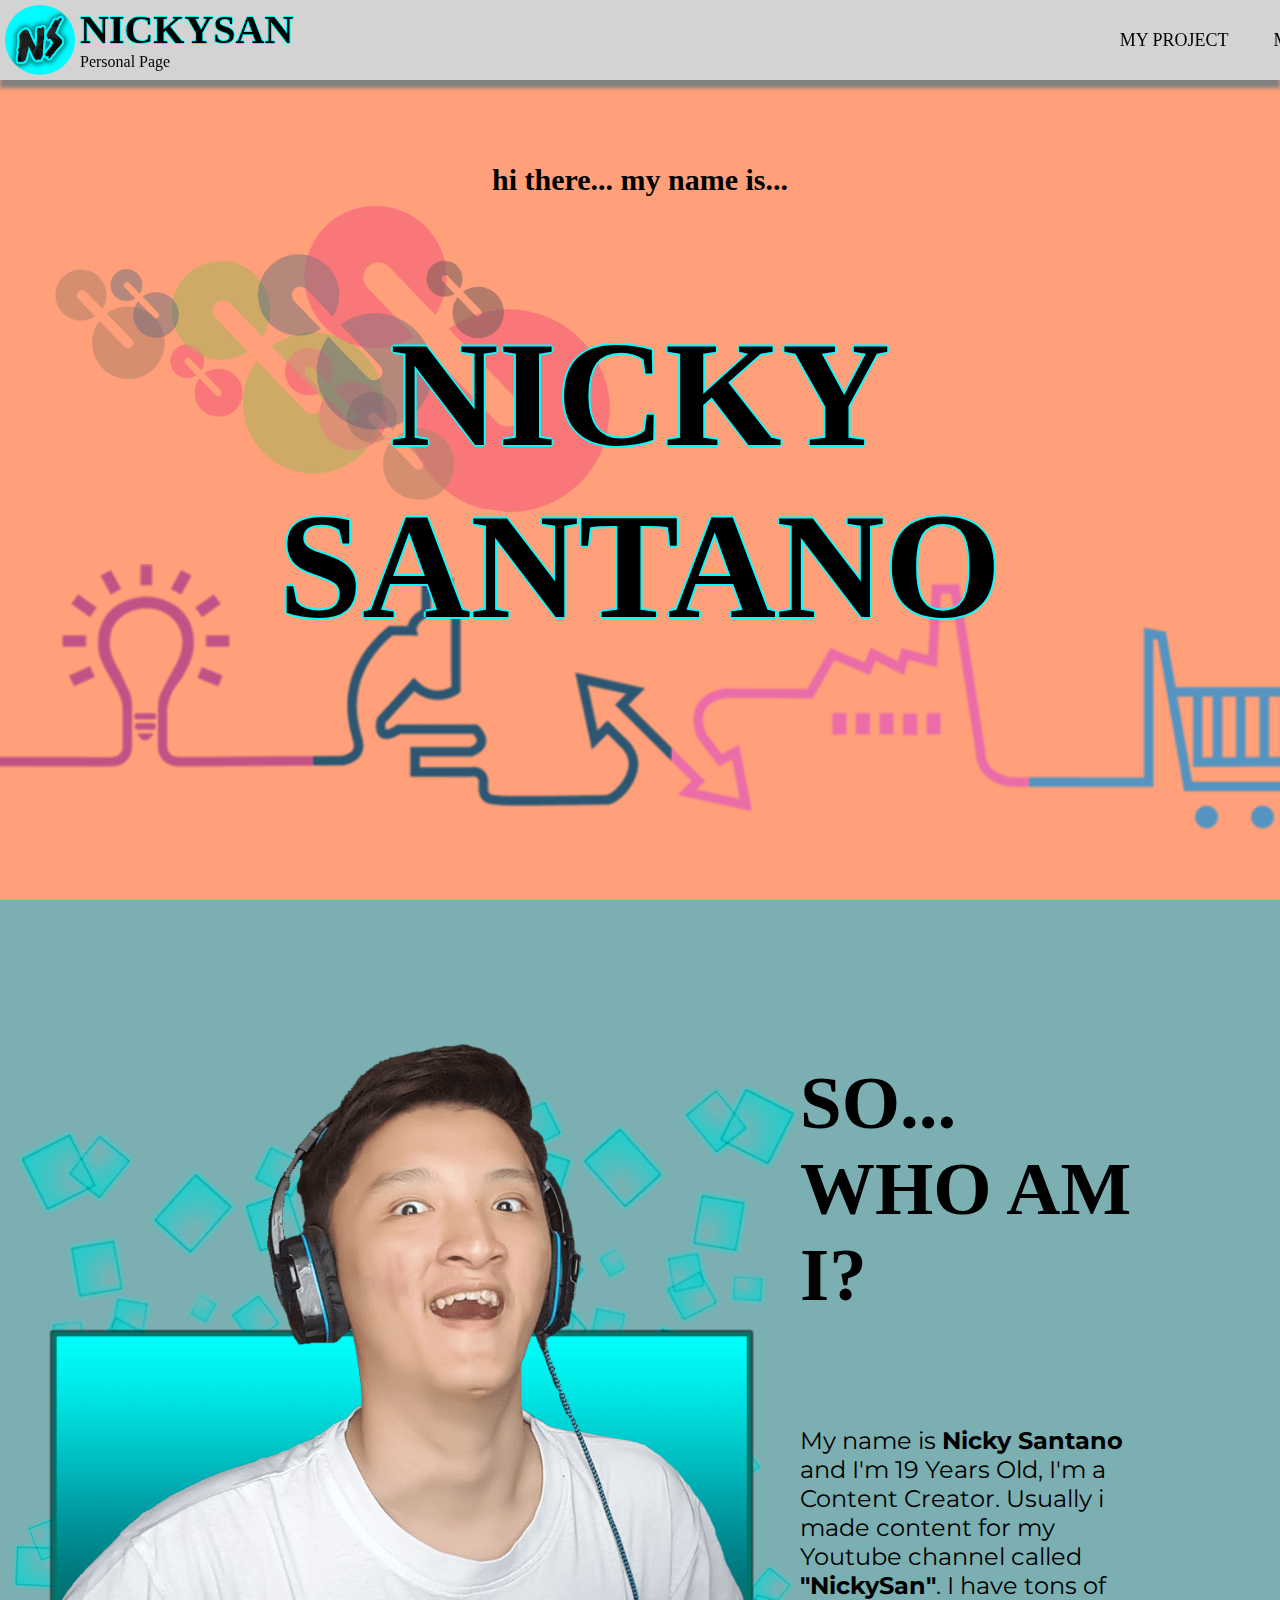
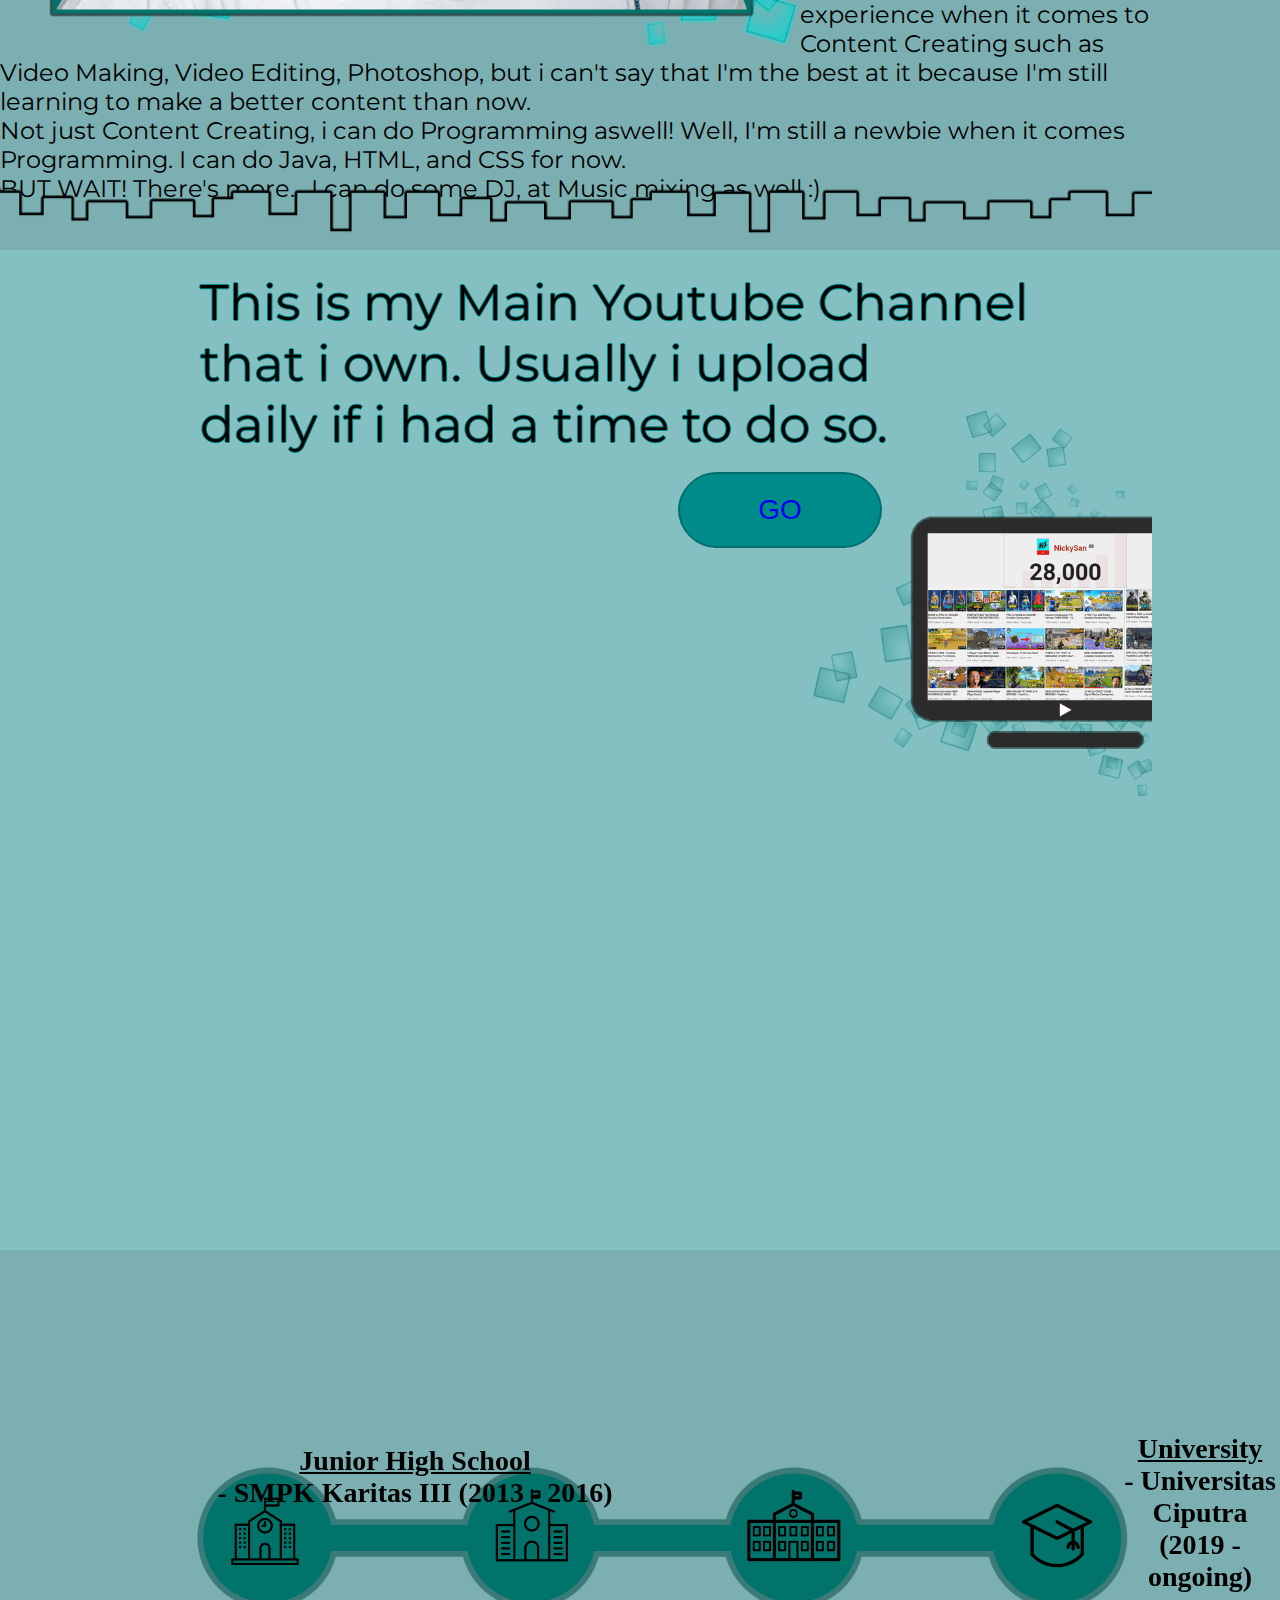
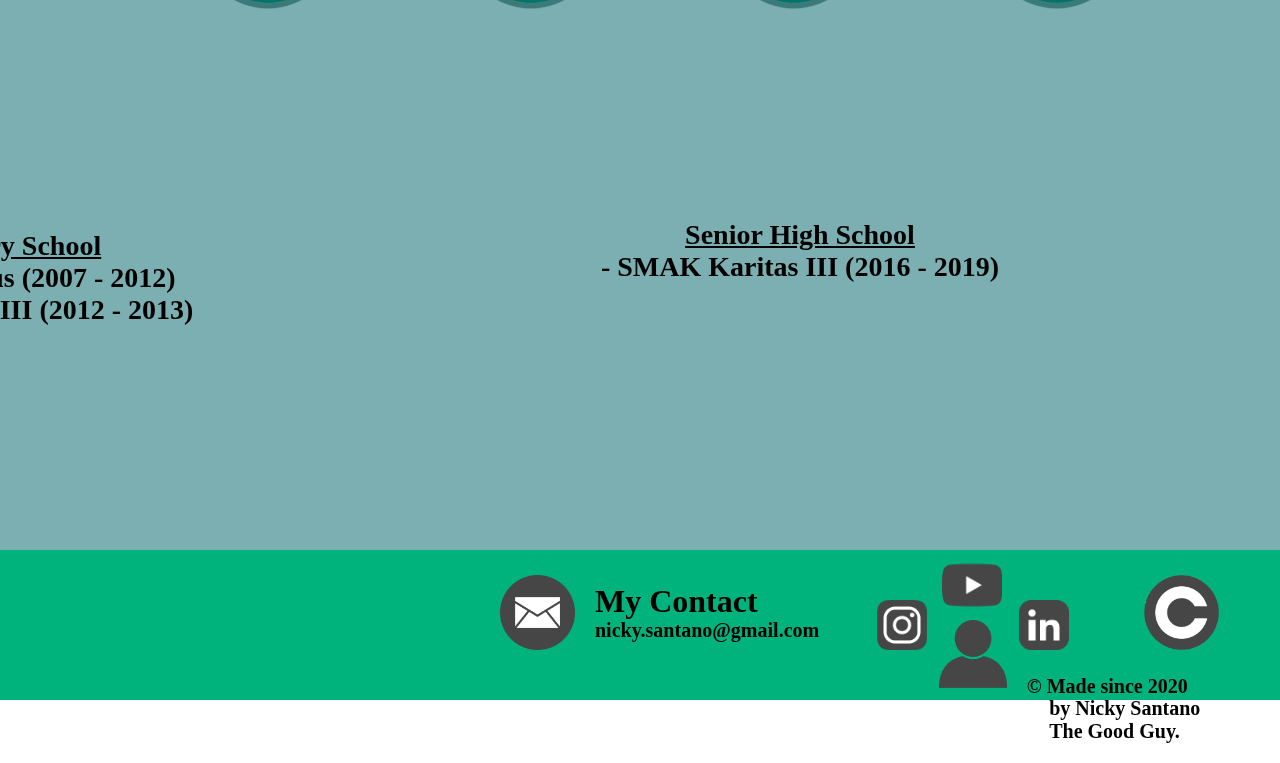
<file: index.html>
<!DOCTYPE html>
    <head>

        <link type="text/css"
                rel="stylesheet"
                href="css/style.css"/>
                <link href="https://fonts.googleapis.com/css?family=Montserrat:100,200,300,400,500,600,700,800,900&display=swap" rel="stylesheet">
                <meta name="viewport" content="width=device-width, initial-scale=1">
                
        <title>Homepage</title>
    </head>
        <body>
            <div id = "container">
                

                <header>
                    <header>
                        <div class = "logoarea">
                            <img class="logo" src="pict/ns-icon.png">
                            <h1 class="NickySan">NICKYSAN
                            </h1><p class = "personalpage">Personal Page</p>
                        </div>
        
                        <div class = "navigasiarea">
                            <li><a href="MyContact.html">MY CONTACT</a></li>
                            <li><a href="MyGallery.html">MY GALLERY</a></li>
                            <li><a href="MyProject.html">MY PROJECT</a></li>
                            <li><a href="MyInterest.html">MY INTEREST</a></li>
                            <li><a href="index.html">HOME</a></li>
                    </header>
                <div class = "banner">
                    <img class="homepict" src="pict/bannerhome.png">
                    <h1 class="bannerhi"><center>hi there... my name is...</center></h1>
                    <h1 class="bannerns"><center>NICKY<br>SANTANO</center></h1>
                </div>

                <div class = "nav1">
                    <img class="headcon" src="pict/headcontainer.png">
                    <img class = "homeface" src="pict/nswowlol.png" width="800px">
                    <h1 class="head">SO...<br>WHO AM I?</h1>
                    <h2 class="body">  <br><br>My name is <b>Nicky Santano</b> and I'm 19 Years Old, I'm a Content Creator.
                        Usually i made content for my Youtube channel called <b>"NickySan"</b>. I have
                        tons of experience when it comes to Content Creating such as Video
                        Making, Video Editing, Photoshop, but i can't say that I'm the best
                        at it because I'm still learning to make a better content than now.<br>
                        Not just Content Creating, i can do Programming aswell! Well, I'm still
                        a newbie when it comes Programming. I can do Java, HTML, and CSS for now.<br>
                        BUT WAIT! There's more... I can do some DJ, at Music mixing as well :)
                    </h2>
                    
                    
                </div>
                <div class="nav1fill">
                     
                </div>

                <div class="nav2">
                    <img class="yttv" src="pict/yttv.png">  
                    <p class="hereyt">This is my Main Youtube Channel<br> 
                                    that i own. Usually i upload<br>
                                    daily if i had a time to do so.</p>
                    <button class="button"><a href="https://www.youtube.com/c/NickySanGaming"><span>GO</span></a></button>
                </div>
                <div class="nav2fill">

                </div>

                <div class="TextOverImage" style="background-image: url(https://p1.pxfuel.com/preview/155/737/220/blue-cyan-ocean-sea.jpg)">
                
                </div>

                <div class="edu1">
                    <h1><center><u>Primary School</u><br>
                                 - SDK Carolus     (2007 - 2012)<br>
                                 - SDK Karitas III (2012 - 2013)</center></h1>
                                 <h2><center><u>Junior High School</u><br>
                                    - SMPK Karitas III (2013 - 2016)</center></h2>
                                    <h3><center><u>Senior High School</u><br>
                                        - SMAK Karitas III (2016 - 2019)</center></h3>
                                        <h4><center><u>University</u><br>
                                            - Universitas Ciputra (2019 - ongoing)</center></h4>
                </div>
                <div class="nav3">
                    <img class="edupict" src="pict/education.png">
                </div>
                <div class="nav3fill">
                    
                </div>

                <div class="footer">
                    <img class="emailpict" src="pict/email.png">
                    <h1 class="emailtext">My Contact<br>
                        <p>nicky.santano@gmail.com</p></h1>
    
                        <img class="profile" src="pict/profile.png">
                        <a href="https://instagram.com/nickysantano">
                            <img class="instagram" src="pict/instagram.png">
                        </a>
                        <a href="https://www.youtube.com/c/NickySanGaming">
                            <img class="youtube" src="pict/youtube.png">
                        </a>
                        <a href="https://www.linkedin.com/in/nickysantano/">
                            <img class="linkedin" src="pict/linkedin.png">
                        </a>
    
                    <img class="copyrightpict" src="pict/copyright.png">
                    <h1 class="copyrighttext">
                        © Made since 2020<br>
                        <p>by Nicky Santano<br>
                            The Good Guy.
                        </p></h1>
                </div>
                
            </div>
        </body>
</html>
</file>
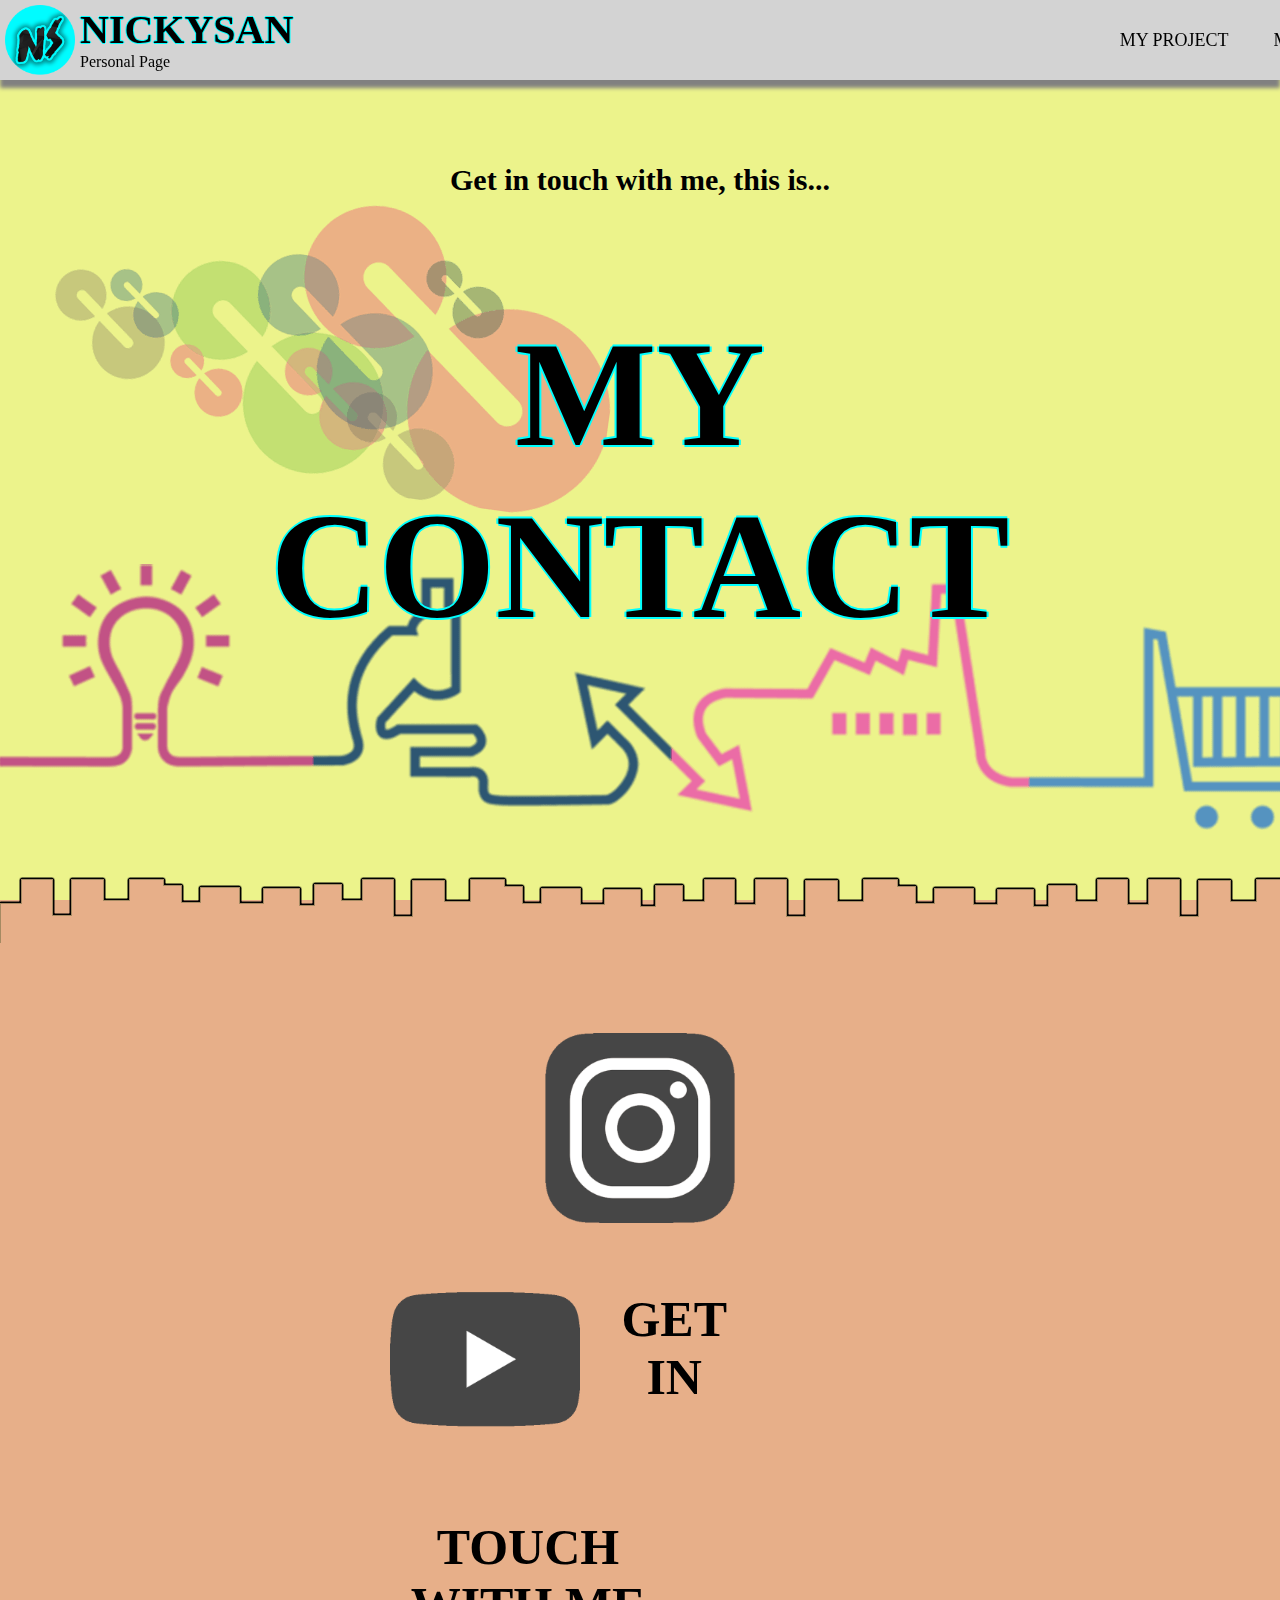
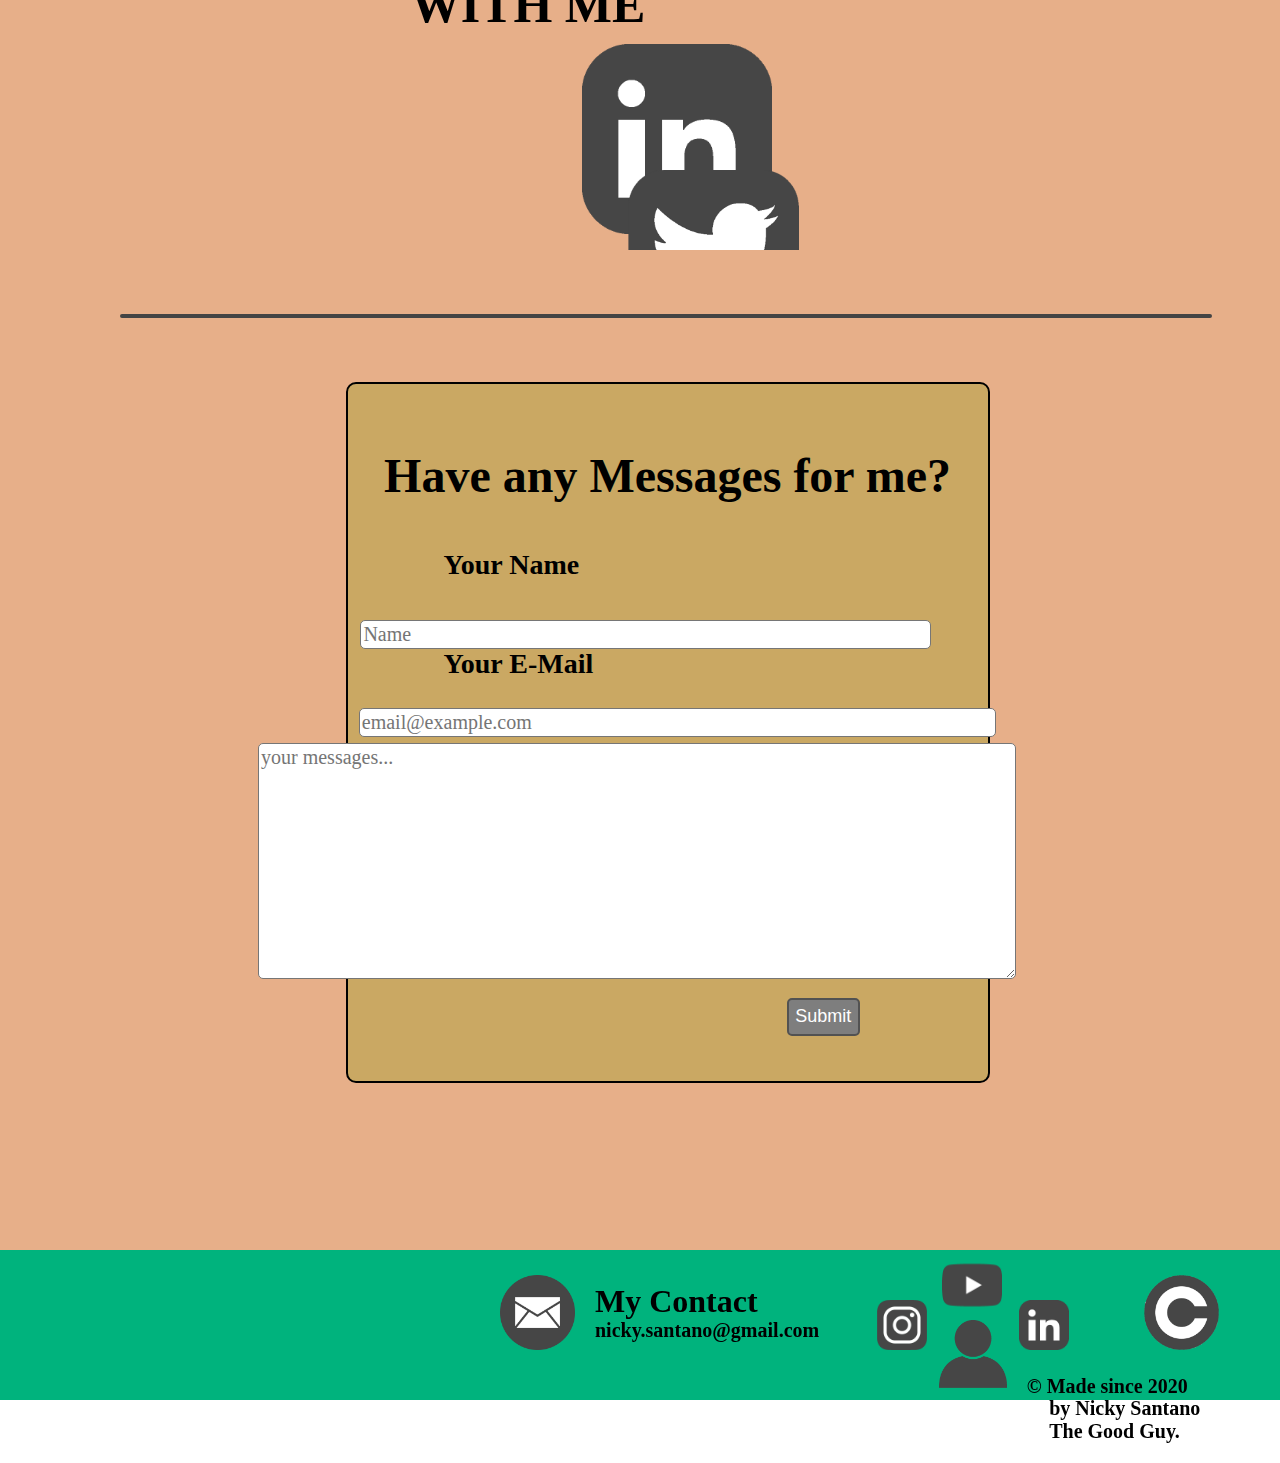
<file: MyContact.html>
<html>
    <head>
        <link type="text/css"
                rel="stylesheet"
                href="css/style.css"/>
        <title>My Contact</title>
    </head>
        <body>

            <header>
                <div class = "logoarea">
                    <img class="logo" src="pict/ns-icon.png">
                    <h1 class="NickySan">NICKYSAN
                    </h1><p class = "personalpage">Personal Page</p>
                </div>

                <div class = "navigasiarea">
                        <li><a href="MyContact.html">MY CONTACT</a></li>
                        <li><a href="MyGallery.html">MY GALLERY</a></li>
                        <li><a href="MyProject.html">MY PROJECT</a></li>
                        <li><a href="MyInterest.html">MY INTEREST</a></li>
                        <li><a href="index.html">HOME</a></li>
                </div>
            </header>

            <div class = "banner5">
                <img class="homepict" src="pict/bannerhome.png">
                <h1 class="bannerhi"><center>Get in touch with me, this is...</center></h1>
                <h1 class="bannerns"><center>MY<br>CONTACT</center></h1>
            </div>

            <div class="navcontact">
                <img class="headcon5" src="pict/headcontainer7.png">
                <div class="box">
                    
                    <div class="sosmed">
                        <center>
                        <a href="https://www.instagram.com/nickysantano">
                        <img class="instacontact" src="pict/instagram.png">
                        </a>
                        </center>
                    </div>
                <div class="sosmed2">
                        <a href="https://www.youtube.com/c/NickySanGaming">
                        <img class="ytcontact" src="pict/youtube.png">
                        </a>

                        <h2>GET IN TOUCH<br>
                            WITH ME</h2>

                            <a href="https://www.linkedin.com/in/nickysantano/">
                                <img class="linkedincontact" src="pict/linkedin.png">
                            </a>
                </div>
                <div class="sosmed3">
                    <center>
                        <a href="https://www.twitter.com/nickysantano">
                            <img class="twittercontact" src="pict/twitter.png">
                            </a>
                    </center>
                </div>
                

                </div>
            </div>

            <div class="navtextbox">
                <hr>
                <div class="textareamsg">
                    <div class="textareaname">
                        <h2>Have any Messages for me?</h2>
                        <h3>Your Name</h3>
                        <textarea rows="1" cols="50" placeholder="Name"></textarea>
                    </div>

                    <div class="textareaemail">
                        <h3>Your E-Mail</h3>
                        <textarea rows="1" cols="56" placeholder="email@example.com"></textarea>
                    </div>

                        <div class="textareacontent">
                        <textarea rows="10" cols="67" placeholder="your messages..."></textarea>
                    </div>
                    <button class="btnsubmit" type="button">Submit</button>
                </div>

                
            
            </div>

            <div class="footer">
                <img class="emailpict" src="pict/email.png">
                <h1 class="emailtext">My Contact<br>
                    <p>nicky.santano@gmail.com</p></h1>

                <div class="socmed">
                    <img class="profile" src="pict/profile.png">
                    <a href="https://instagram.com/nickysantano">
                        <img class="instagram" src="pict/instagram.png">
                    </a>
                    <a href="https://www.youtube.com/c/NickySanGaming">
                        <img class="youtube" src="pict/youtube.png">
                    </a>
                    <a href="https://www.linkedin.com/in/nickysantano/">
                        <img class="linkedin" src="pict/linkedin.png">
                    </a>
                </div>

                <img class="copyrightpict" src="pict/copyright.png">
                <h1 class="copyrighttext">
                    © Made since 2020<br>
                    <p>by Nicky Santano<br>
                        The Good Guy.
                    </p></h1>
            </div>
        </body>
</html>
</file>
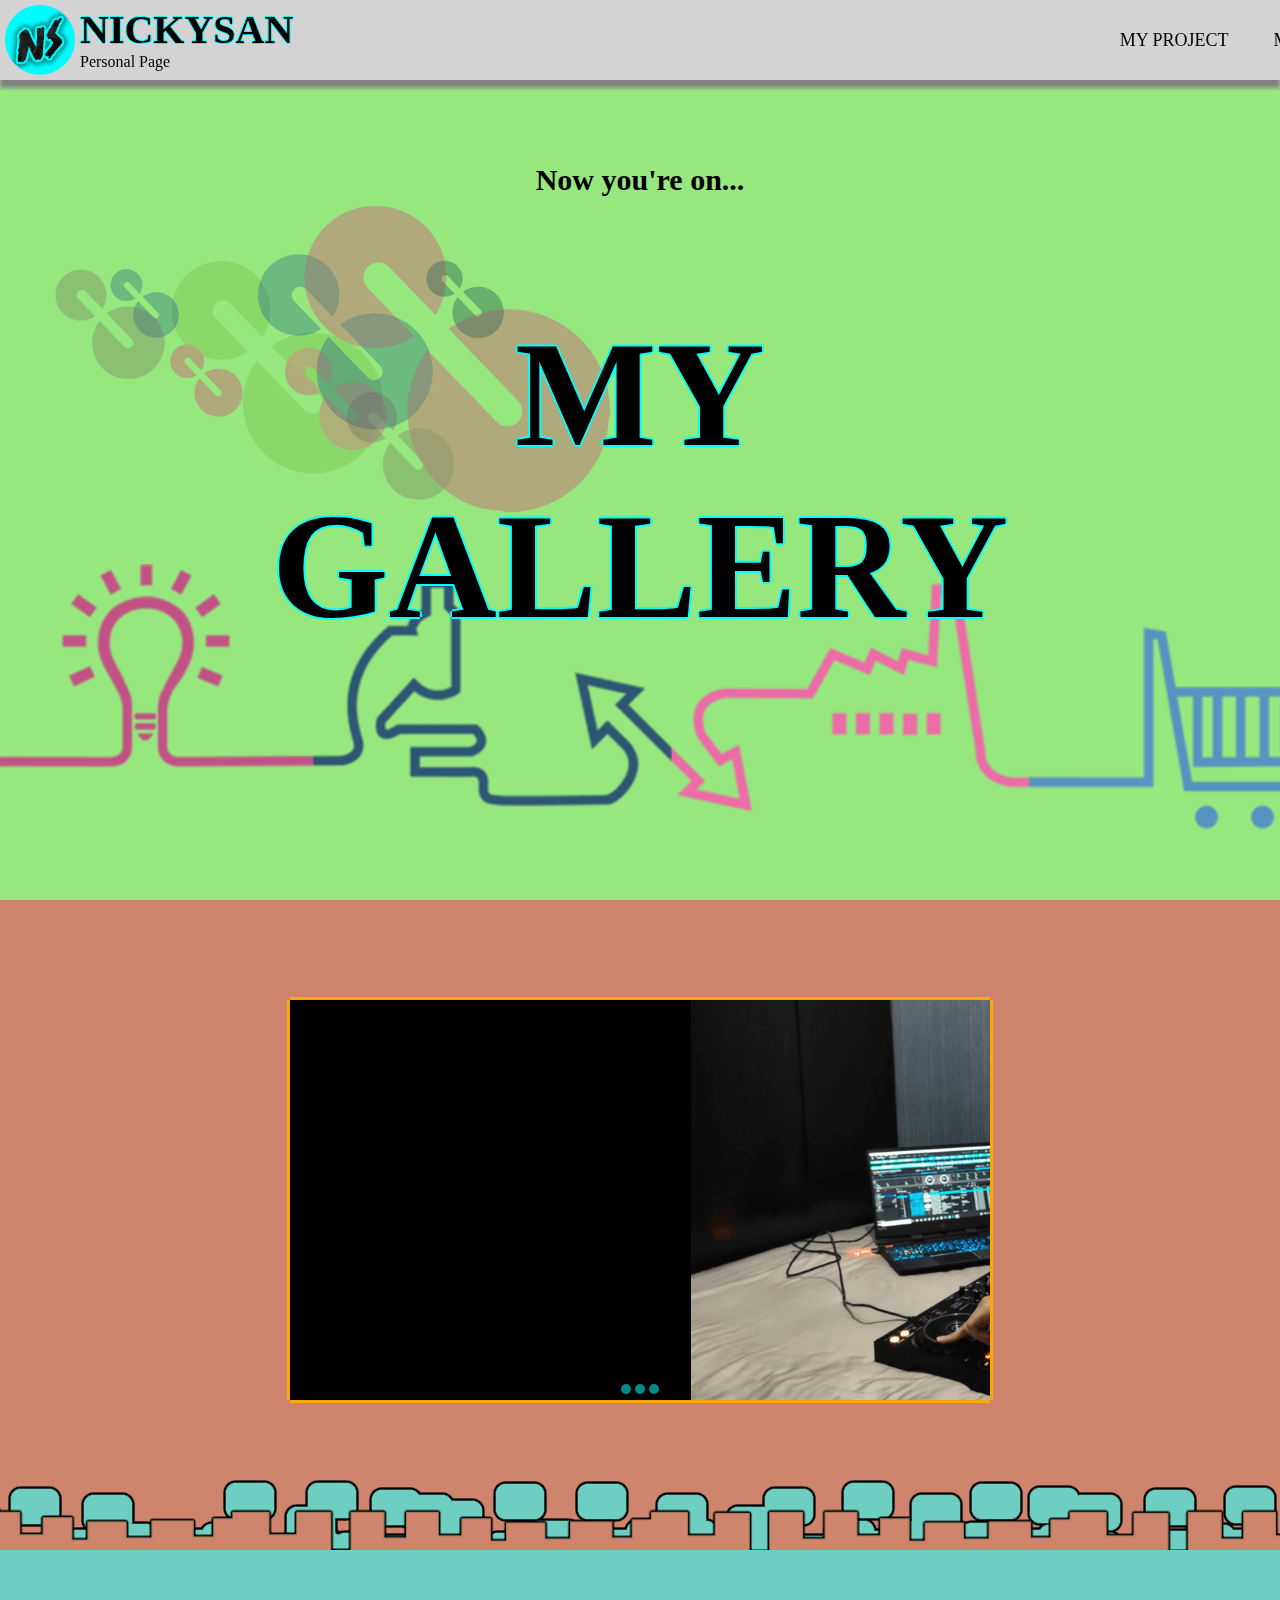
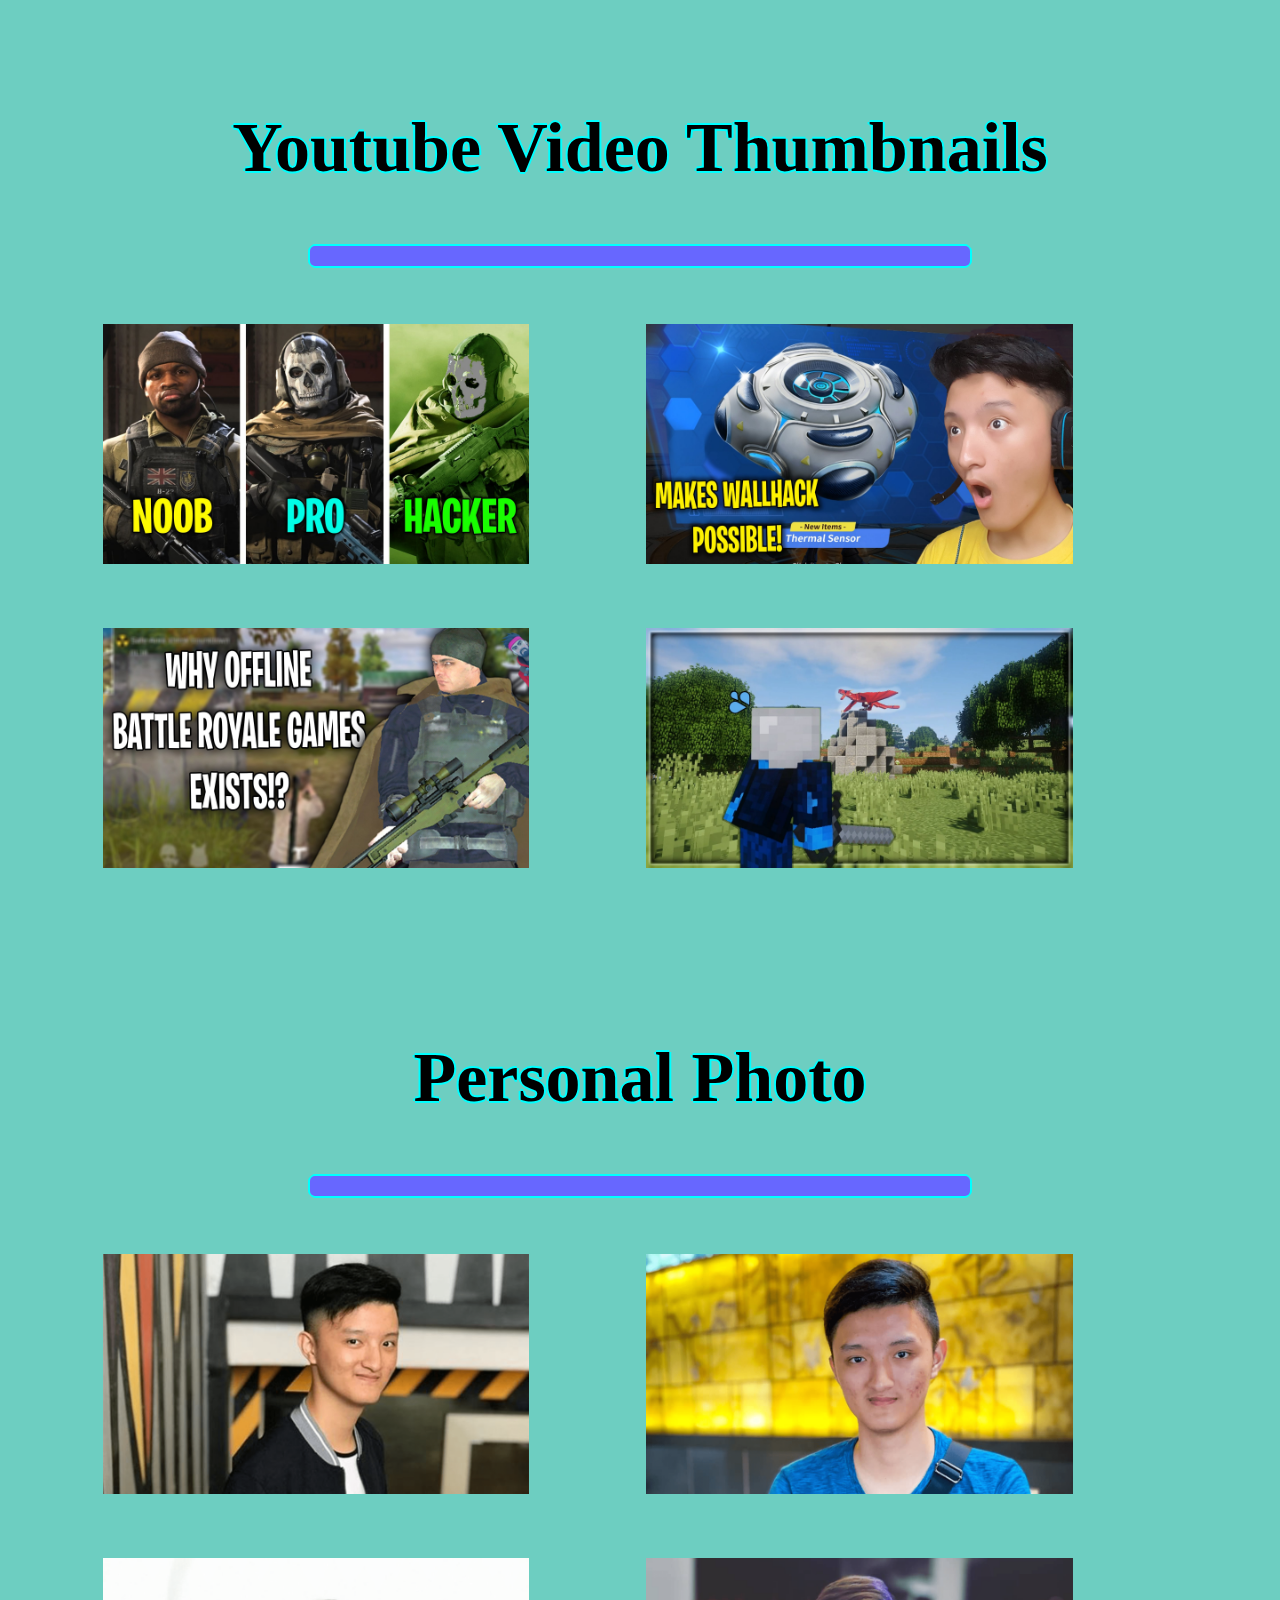
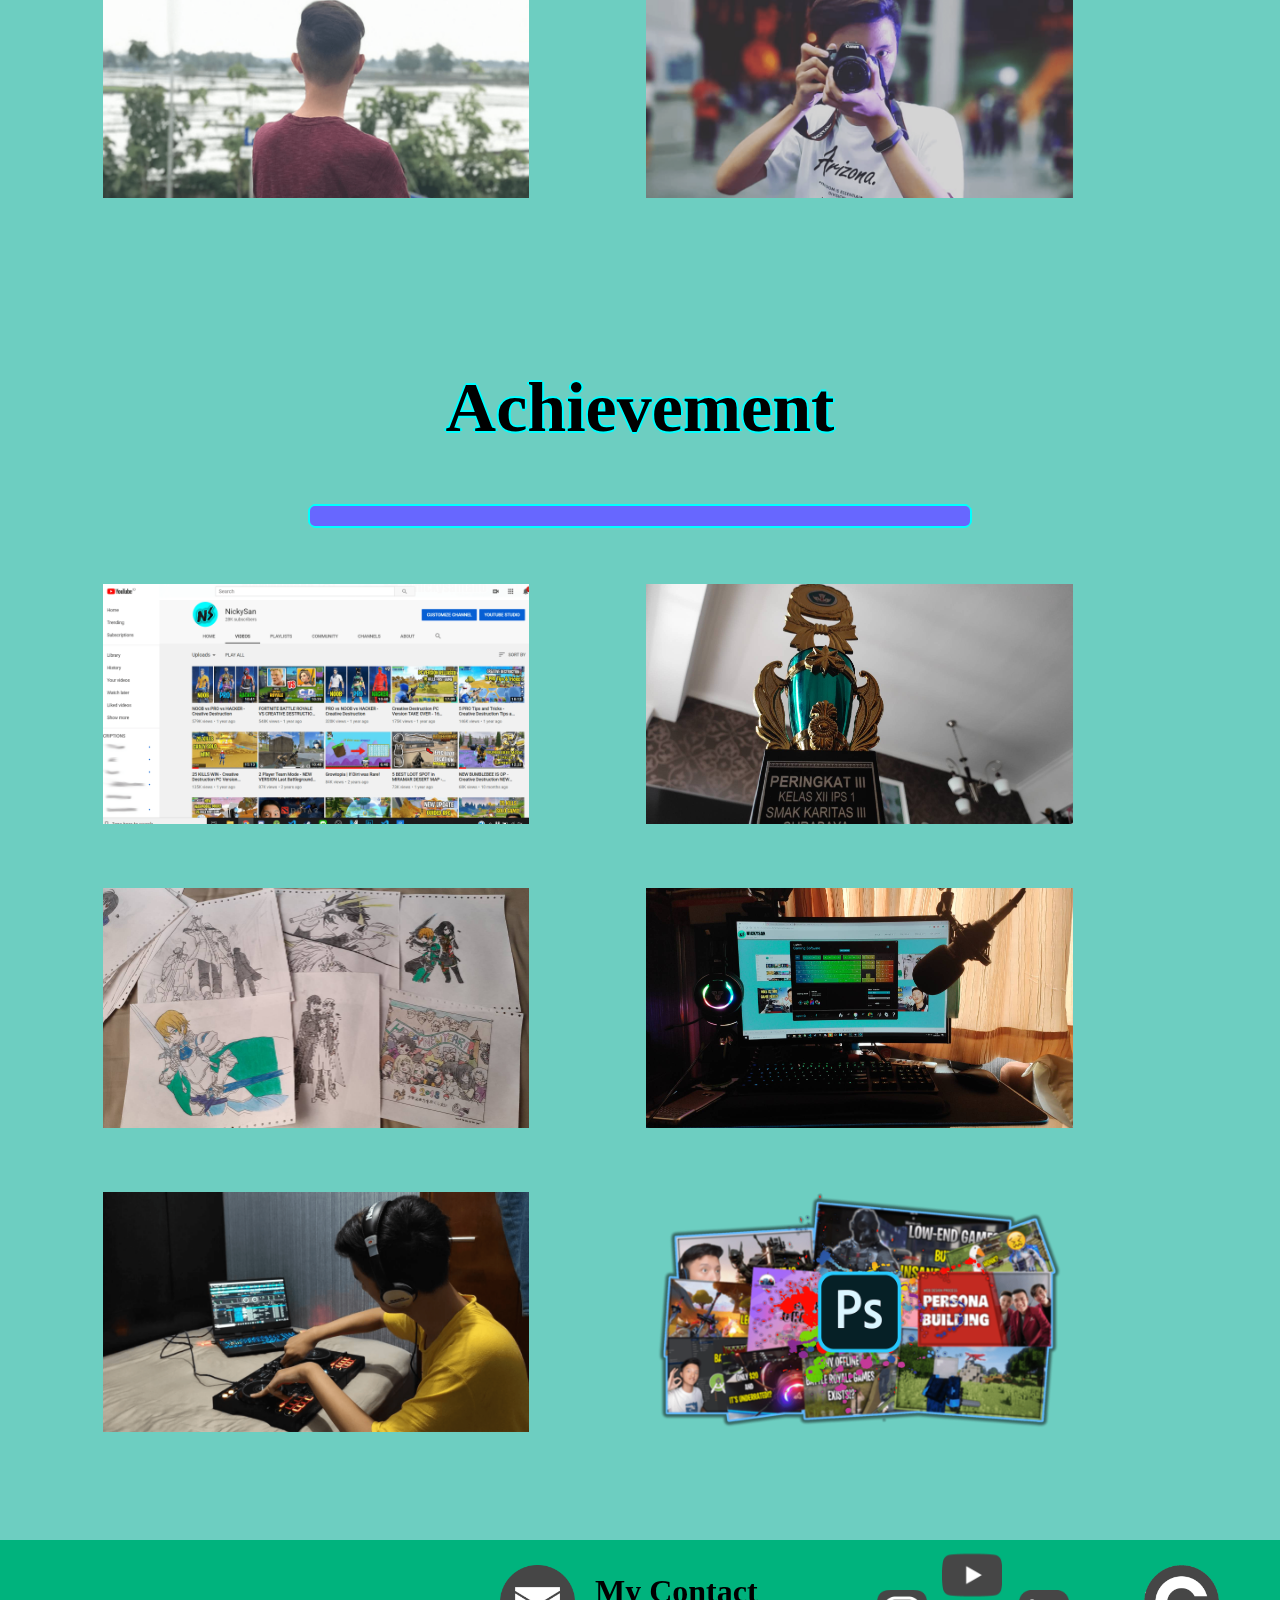
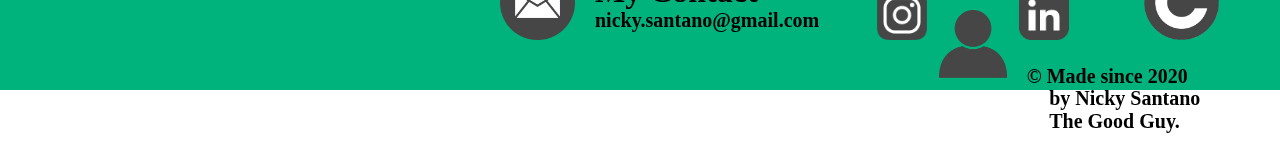
<file: MyGallery.html>
<html>
    <head>
        <link type="text/css"
                rel="stylesheet"
                href="css/style.css"/>
        <title>My Gallery</title>
    </head>
        <body>
            <div id="container">
                <header>
                    <div class = "logoarea">
                        <img class="logo" src="pict/ns-icon.png">
                        <h1 class="NickySan">NICKYSAN
                        </h1><p class = "personalpage">Personal Page</p>
                    </div>
    
                    <div class = "navigasiarea">
                        <li><a href="MyContact.html">MY CONTACT</a></li>
                        <li><a href="MyGallery.html">MY GALLERY</a></li>
                        <li><a href="MyProject.html">MY PROJECT</a></li>
                        <li><a href="MyInterest.html">MY INTEREST</a></li>
                        <li><a href="index.html">HOME</a></li>
                </header>

                <div class = "banner4">
                    <img class="homepict" src="pict/bannerhome.png">
                    <h1 class="bannerhi"><center>Now you're on...</center></h1>
                    <h1 class="bannerns"><center>MY<br>GALLERY</center></h1>
                </div>
                
                <div class=""
                <img class="headcon2" src="pict/headcontainer5.png">

                <div class = "navgallery">
                    <img class="headcon3" src="pict/headcontainer5.png">
                    
                <div class="slider-holder">
                    <span id="slider-image-1"></span>
                    <span id="slider-image-2"></span>
                    <span id="slider-image-3"></span>
                    <div class="image-holder">
                        <img class="galleryhead" src="pict/djboi.png" class="slider-image" />
                        <img class="galleryhead" src="pict/youtubescr.png" class="slider-image" />
                        <img class="galleryhead" src="pict/warface.jpg" class="slider-image" />
                    </div>
                    <div class="button-holder">
                        <a href="#slider-image-1" class="slider-change"></a>
                        <a href="#slider-image-2" class="slider-change"></a>
                        <a href="#slider-image-3" class="slider-change"></a>
                    </div>
                    
                </div>

                <img class="headcon4" src="pict/headcontainer6.png">

                <div class="navgallery2">
                    <h2>Youtube Video Thumbnails</h2>
                    <hr>

                    <img class="galleryimg" src="pict/gallery/codwz-nvpnh.jpg">
                    <img class="galleryimg" src="pict/gallery/cd-new.jpg">
                    <img class="galleryimg" src="pict/gallery/off-br-games.jpg">
                    <img class="galleryimg" src="pict/gallery/rlc-first.jpg">
                    <img class="galleryimg" src="pict/gallery/warface.jpg">
                    <img class="galleryimg" src="pict/gallery/worst-game-playstore.png">

                </div>

                <div class="navgallery2">
                    <h2>Personal Photo</h2>
                    <hr>

                    <img class="galleryimg" src="pict/gallery/NickySantano.png">
                    <img class="galleryimg" src="pict/gallery/NickySantano2.png">
                    <img class="galleryimg" src="pict/gallery/NickySantano3.png">
                    <img class="galleryimg" src="pict/gallery/NickySantano4.png">
                    <img class="galleryimg" src="pict/gallery/NickySantano5.png">
                    <img class="galleryimg" src="pict/gallery/NickySantano6.png">
                    
                </div>

                <div class="navgallery2">
                    <h2>Achievement</h2>
                    <hr>

                    <img class="galleryimg" src="pict/gallery/youtubescr.png">
                    <img class="galleryimg" src="pict/gallery/piala.jpg">
                    <img class="galleryimg" src="pict/gallery/gambar.jpg">
                    <img class="galleryimg" src="pict/gallery/setupku.jpg">
                    <img class="galleryimg" src="pict/gallery/djboi.png">
                    <img class="galleryimg" src="pict/gallery/projectpict4.png">
                    
                </div>
                    
                <div class="footer">
                    <img class="emailpict" src="pict/email.png">
                    <h1 class="emailtext">My Contact<br>
                        <p>nicky.santano@gmail.com</p></h1>
    
                    <div class="socmed">
                        <img class="profile" src="pict/profile.png">
                        <a href="https://instagram.com/nickysantano">
                            <img class="instagram" src="pict/instagram.png">
                        </a>
                        <a href="https://www.youtube.com/c/NickySanGaming">
                            <img class="youtube" src="pict/youtube.png">
                        </a>
                        <a href="https://www.linkedin.com/in/nickysantano/">
                            <img class="linkedin" src="pict/linkedin.png">
                        </a>
                    </div>
    
                    <img class="copyrightpict" src="pict/copyright.png">
                    <h1 class="copyrighttext">
                        © Made since 2020<br>
                        <p>by Nicky Santano<br>
                            The Good Guy.
                        </p></h1>
                </div>
                
                
            </div>
        </body>
</html>
</file>
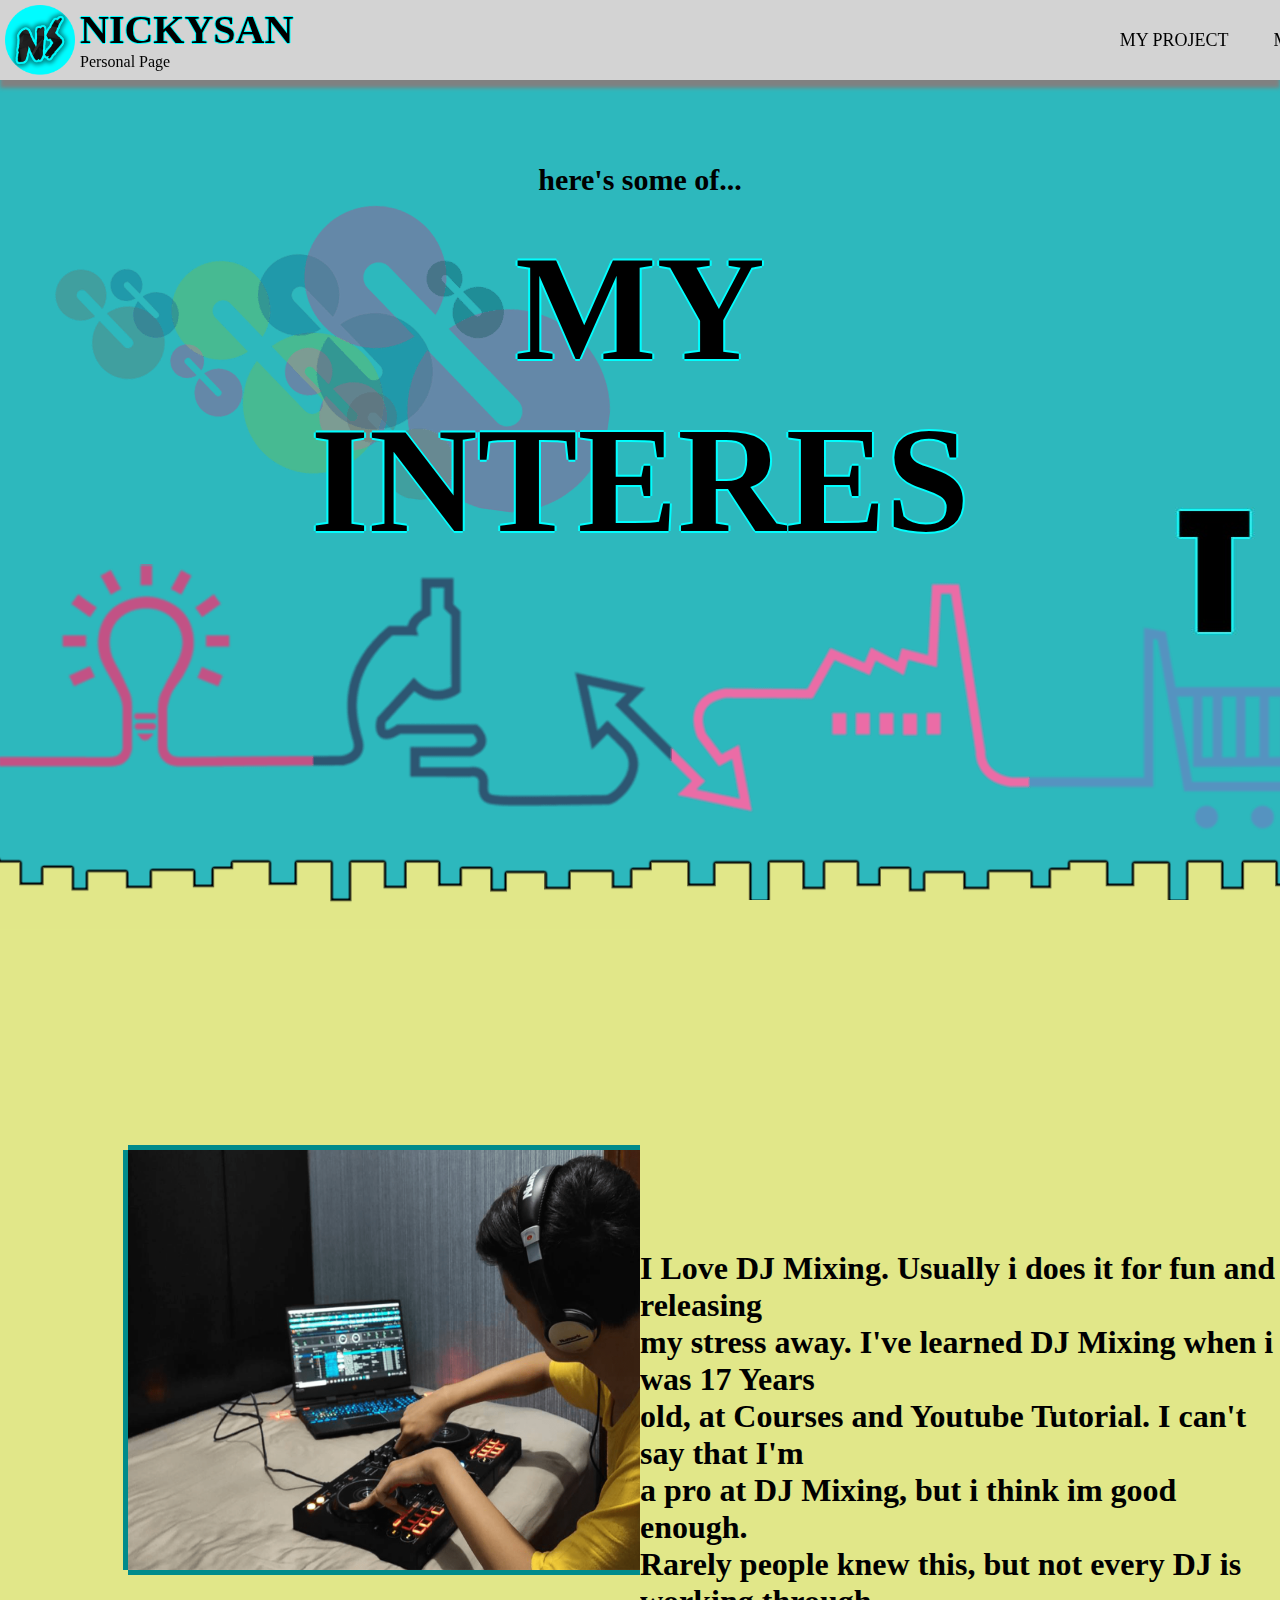
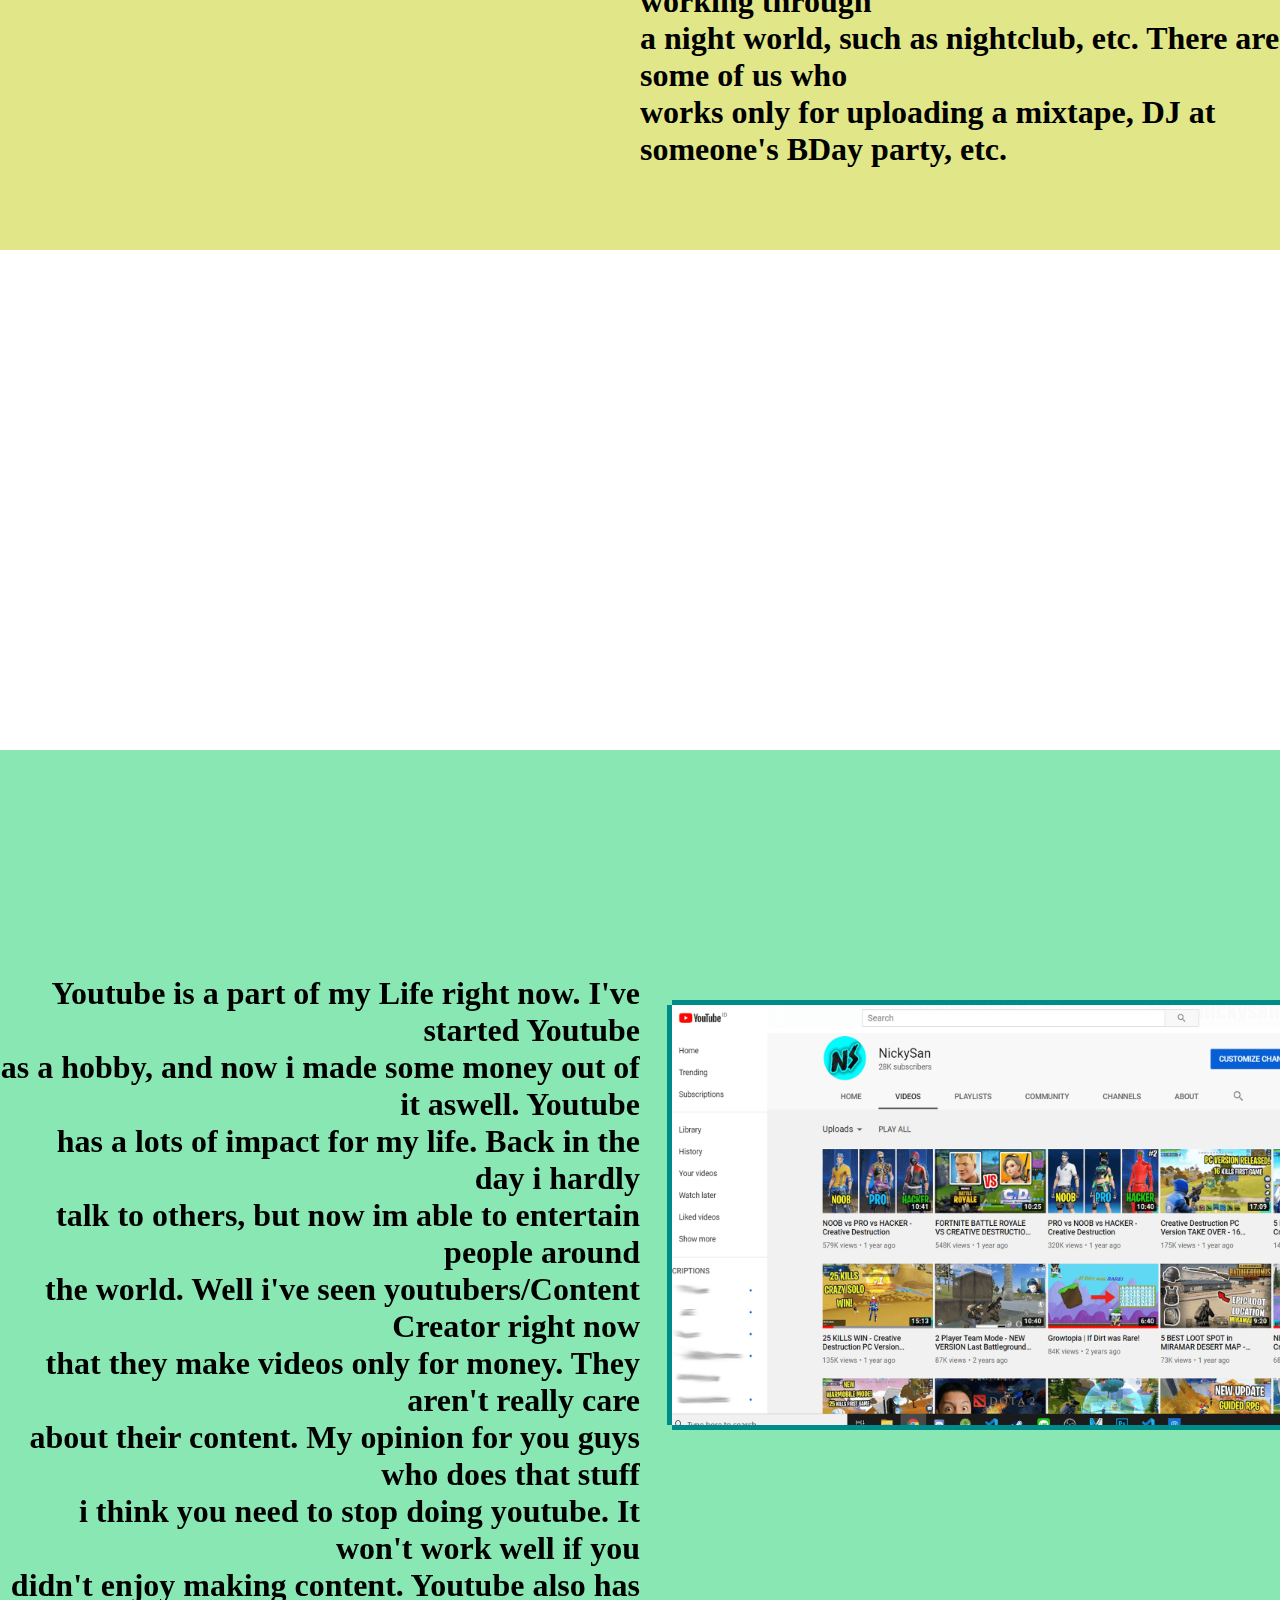
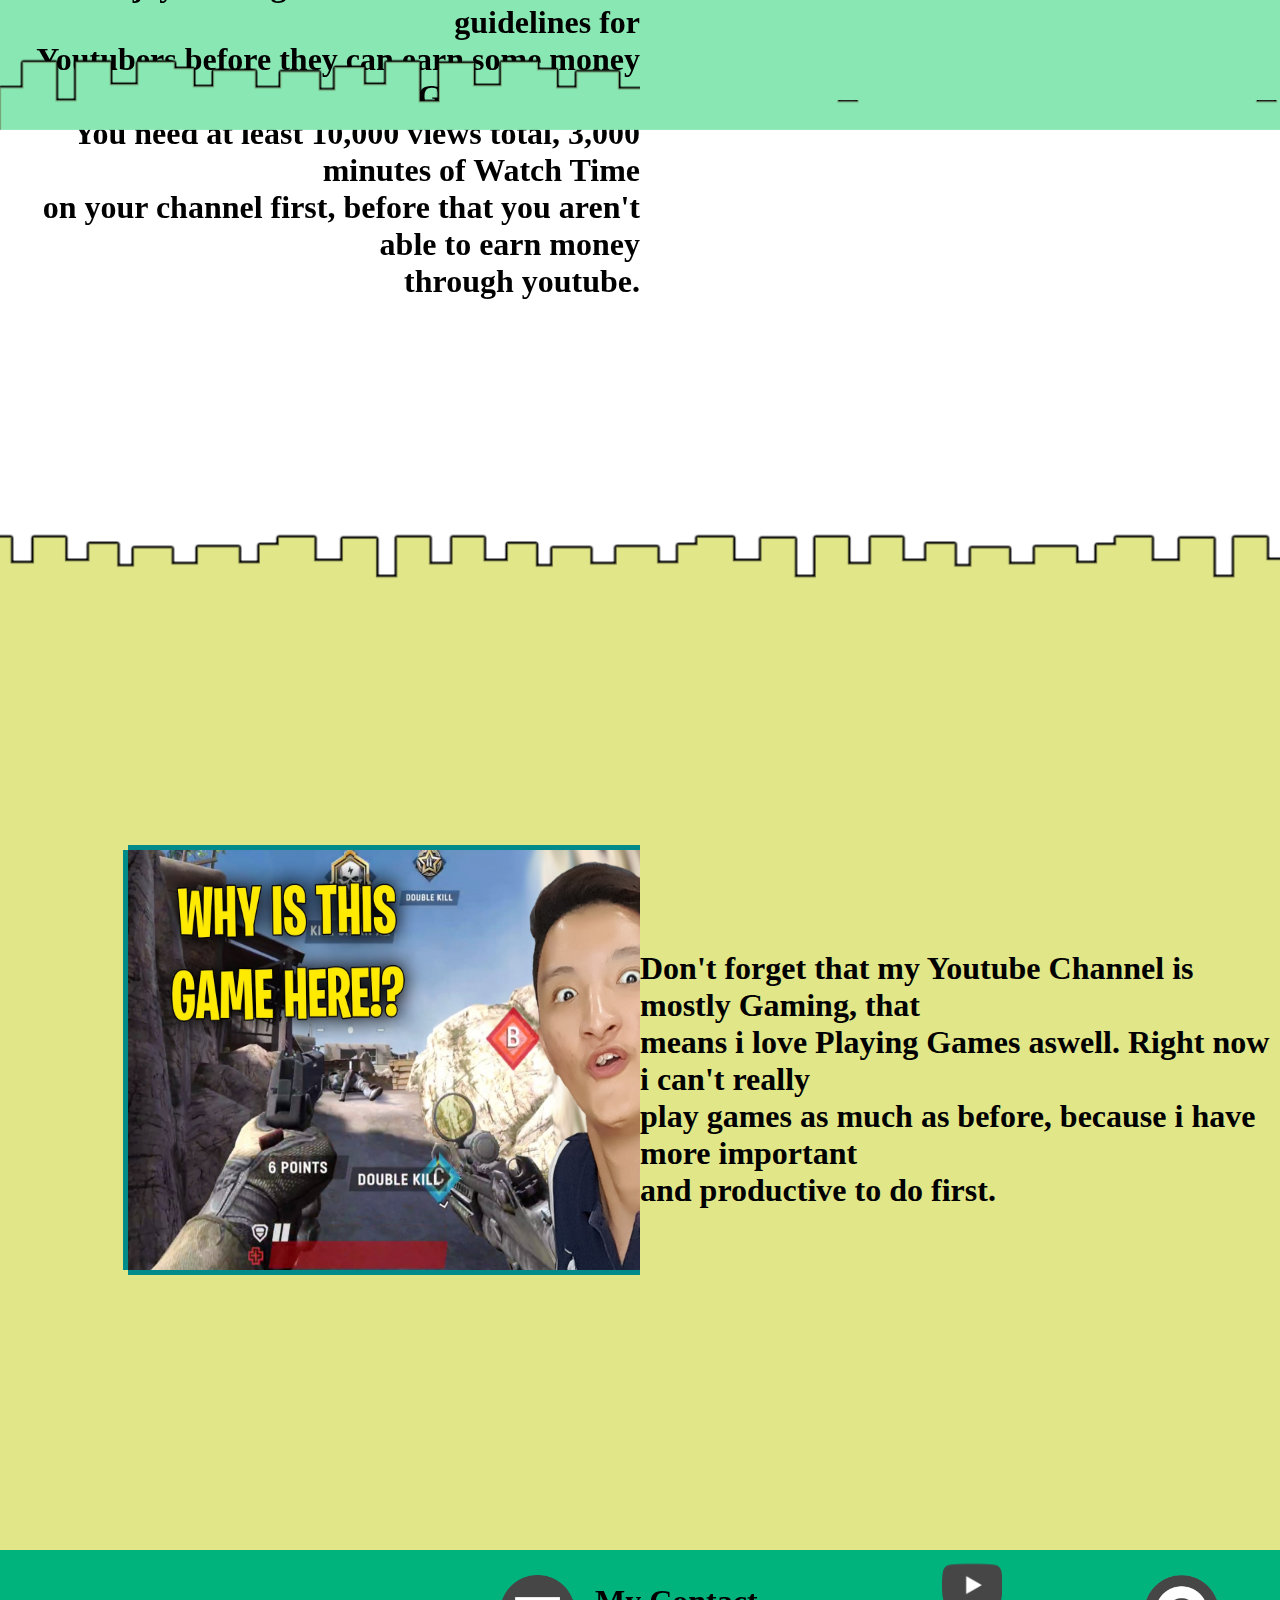
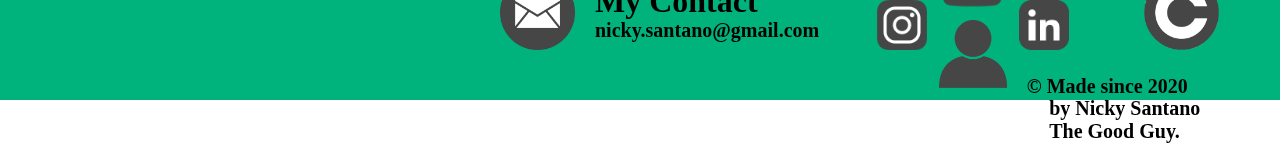
<file: MyInterest.html>
<html>
    <head>
        <link type="text/css"
                rel="stylesheet"
                href="css/style.css"/>
                <link href="https://fonts.googleapis.com/css?family=Montserrat:100,200,300,400,500,600,700,800,900&display=swap" rel="stylesheet">
        <title>My Interest</title>
    </head>
        <body>
            <div id="container">
                <header>
                    <div class = "logoarea">
                        <img class="logo" src="pict/ns-icon.png">
                        <h1 class="NickySan">NICKYSAN
                        </h1><p class = "personalpage">Personal Page</p>
                    </div>

                    <div class = "navigasiarea">
                        <li><a href="MyContact.html">MY CONTACT</a></li>
                        <li><a href="MyGallery.html">MY GALLERY</a></li>
                        <li><a href="MyProject.html">MY PROJECT</a></li>
                        <li><a href="MyInterest.html">MY INTEREST</a></li>
                        <li><a href="index.html">HOME</a></li>
                    </div>
                </header>
                <div class = "banner2">
                    <img class="homepict" src="pict/bannerhome.png">
                    <h1 class="bannerhi"><center>here's some of...</center></h1>
                    <h2 class="bannerns"><center>MY<br>INTERES‏‏‎ ‎‏‏‎ ‎</center></h2>
                    <img class="static" src="pict/easteregg/t.jpg">
                    <img class="active" src="pict/easteregg/final.gif">
                    
                </div>
                
                <div class = "navInterest">
                    <img class="headcon2" src="pict/headcontainer2.png">
                    <img class="pict1" src="pict/djboi.png">
                </div>
                
                <div class="navInterestfill">
                    <h1 class="contentpict1">
                        I Love DJ Mixing. Usually i does it for fun and releasing<br>
                        my stress away. I've learned DJ Mixing when i was 17 Years<br>
                        old, at Courses and Youtube Tutorial. I can't say that I'm<br>
                        a pro at DJ Mixing, but i think im good enough.<br>
                        Rarely people knew this, but not every DJ is working through<br>
                        a night world, such as nightclub, etc. There are some of us who<br>
                        works only for uploading a mixtape, DJ at someone's BDay party, etc.</h1>
                        
                    <img class="headcon2flip" src="pict/headcontainer2flip.png">
                </div>
                
                <div class="navInterestfill2">
                    <img class="headcon3" src="pict/headcontainer3.png">
                    <h1 class="contentpict2">
                        Youtube is a part of my Life right now. I've started Youtube<br>
                        as a hobby, and now i made some money out of it aswell. Youtube<br>
                        has a lots of impact for my life. Back in the day i hardly<br>
                        talk to others, but now im able to entertain people around<br>
                        the world. Well i've seen youtubers/Content Creator right now<br>
                        that they make videos only for money. They aren't really care<br>
                        about their content. My opinion for you guys who does that stuff<br>
                        i think you need to stop doing youtube. It won't work well if you<br>
                        didn't enjoy making content. Youtube also has guidelines for<br>
                        Youtubers before they can earn some money from Google Adsense.<br>
                        You need at least 10,000 views total, 3,000 minutes of Watch Time<br>
                        on your channel first, before that you aren't able to earn money<br>
                        through youtube.
                    </h1>
                    <img class="headcon3flip" src="pict/headcontainer3flip.png">
                </div>
                <div class="navInterest2">
                    <img class="headcon22" src="pict/headcontainer2.png">
                    <img class="pict2" src="pict/youtubescr.png">
                </div>

                <div class = "navInterest">
                    <img class="pict1" src="pict/warface.jpg">
                </div>
                <div class="navInterestfill">
                    <h1 class="contentpict1">
                        Don't forget that my Youtube Channel is mostly Gaming, that<br>
                        means i love Playing Games aswell. Right now i can't really<br>
                        play games as much as before, because i have more important<br>
                        and productive to do first.</h1>
                </div>
                
                <div class="footer">
                    <img class="emailpict" src="pict/email.png">
                    <h1 class="emailtext">My Contact<br>
                        <p>nicky.santano@gmail.com</p></h1>
    
                    <div class="socmed">
                        <img class="profile" src="pict/profile.png">
                        <a href="https://instagram.com/nickysantano">
                            <img class="instagram" src="pict/instagram.png">
                        </a>
                        <a href="https://www.youtube.com/c/NickySanGaming">
                            <img class="youtube" src="pict/youtube.png">
                        </a>
                        <a href="https://www.linkedin.com/in/nickysantano/">
                            <img class="linkedin" src="pict/linkedin.png">
                        </a>
                    </div>
    
                    <img class="copyrightpict" src="pict/copyright.png">
                    <h1 class="copyrighttext">
                        © Made since 2020<br>
                        <p>by Nicky Santano<br>
                            The Good Guy.
                        </p></h1>
                </div>
                
            </div>
        </body>
</html>
</file>
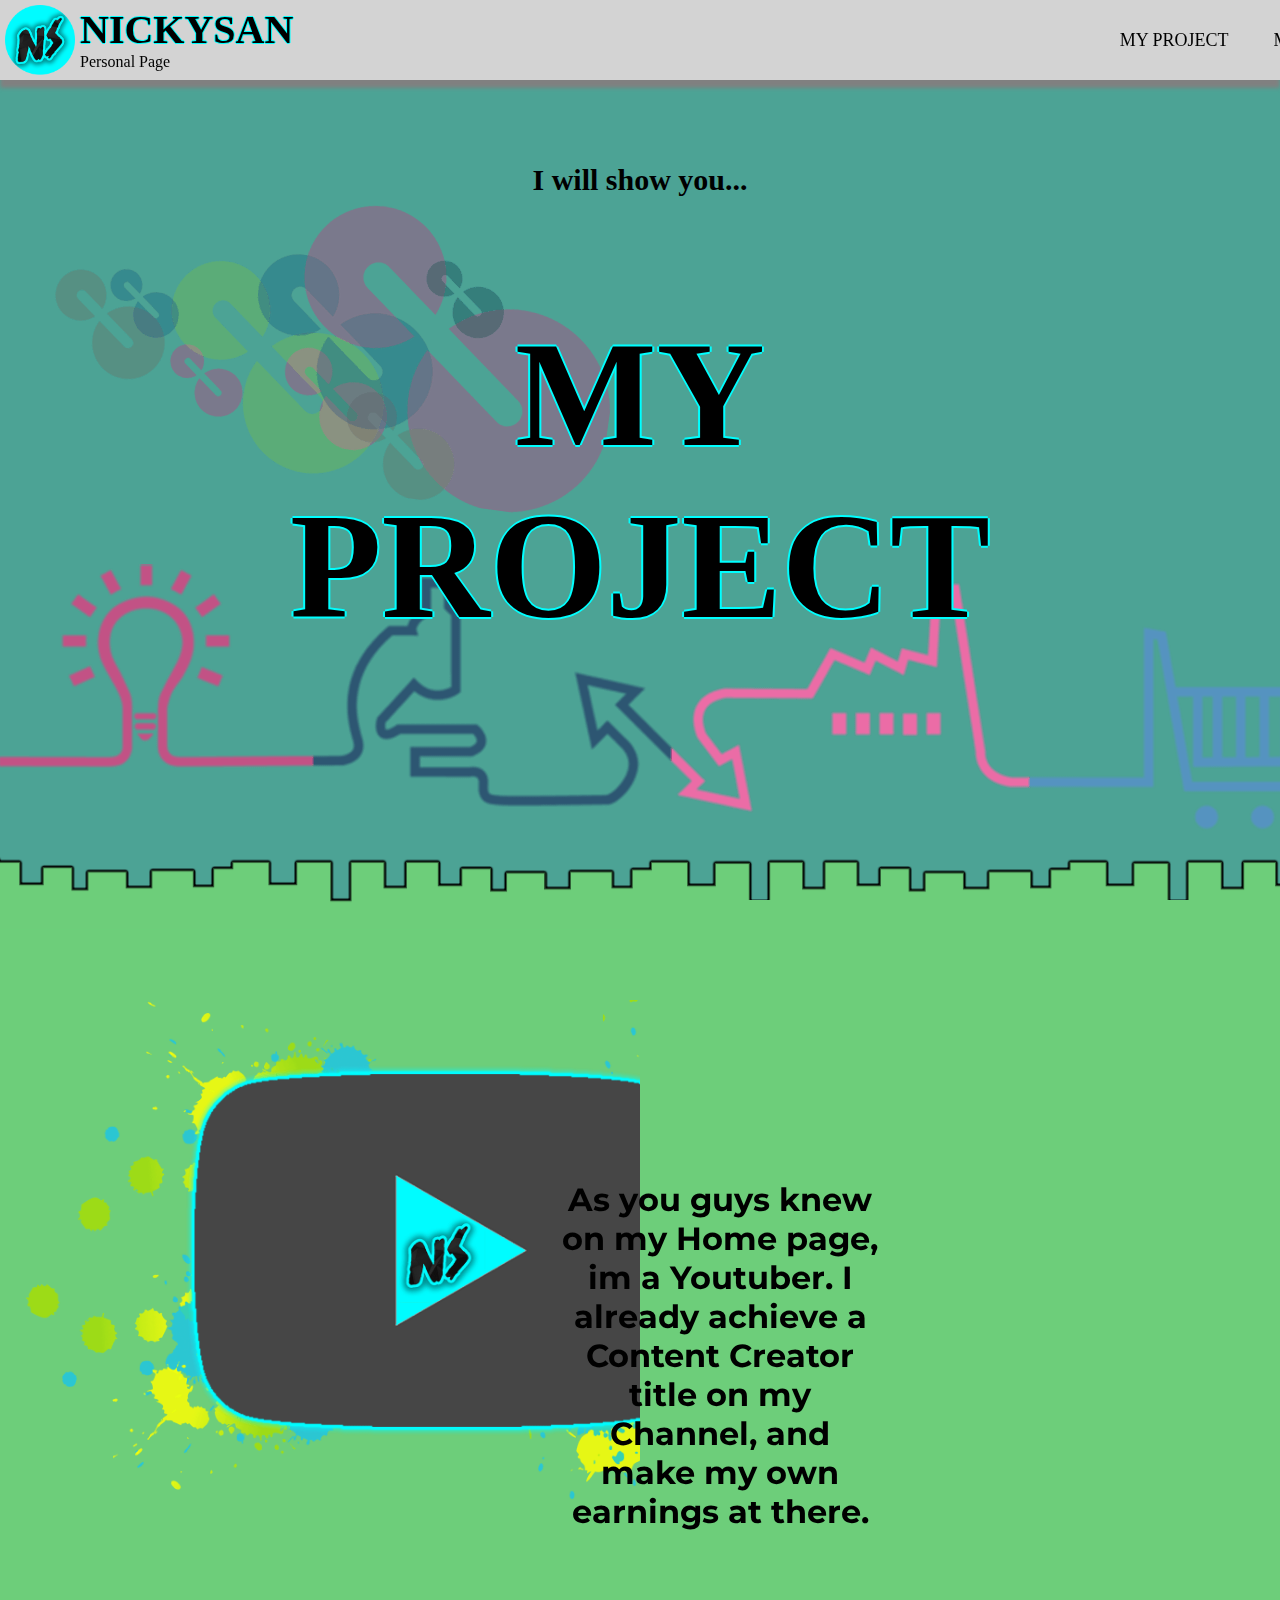
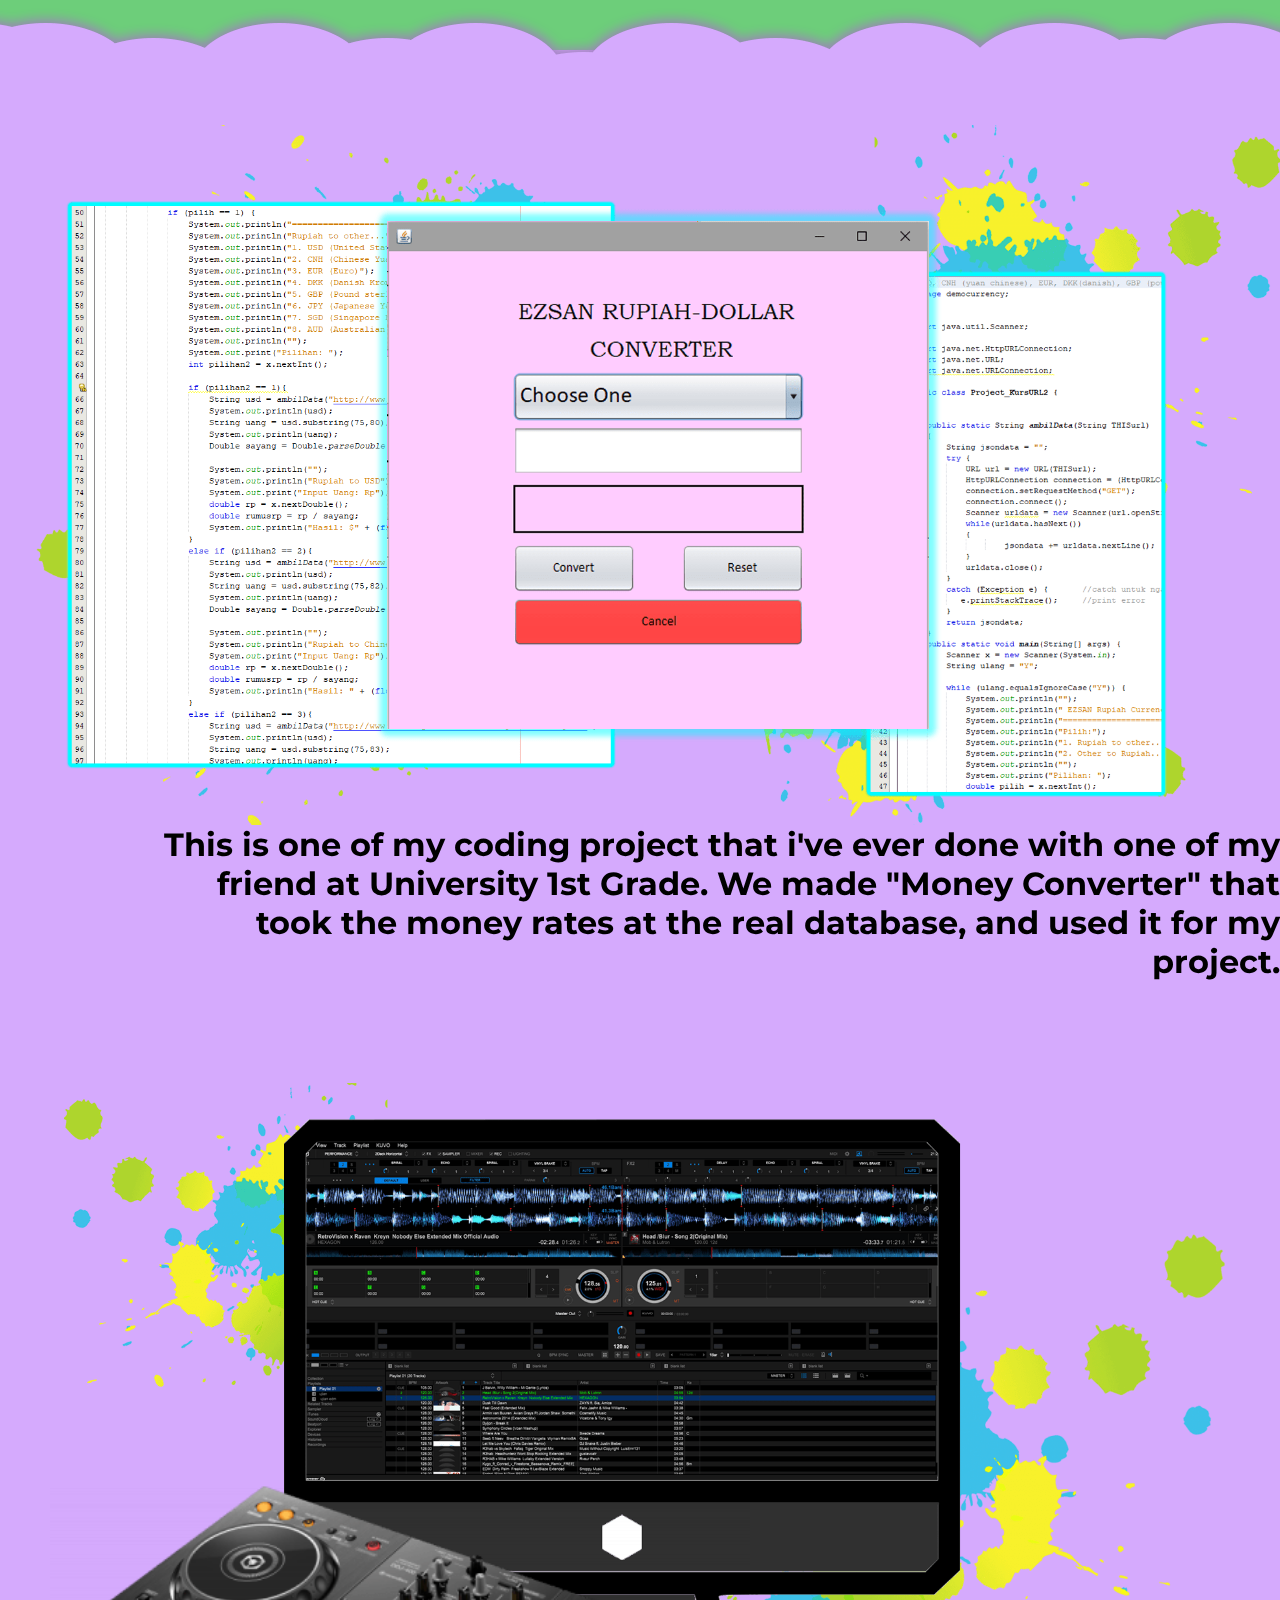
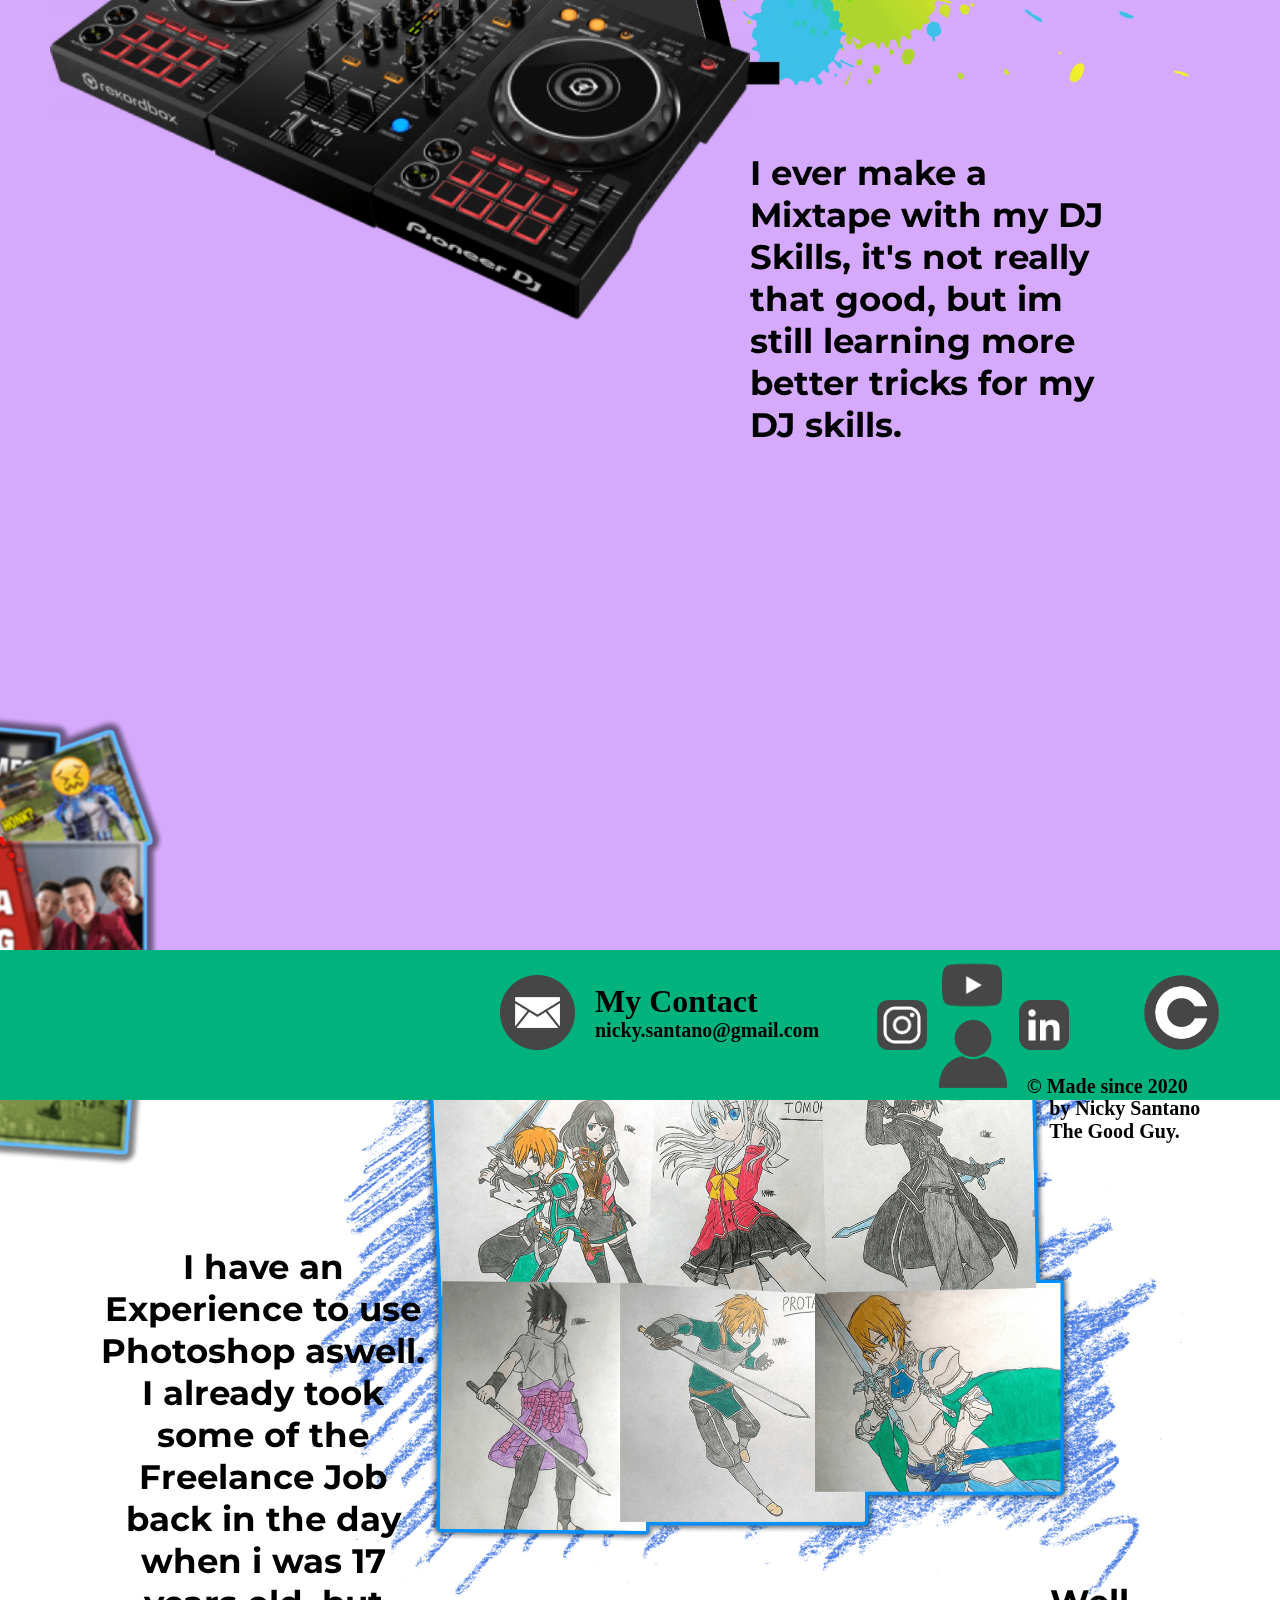
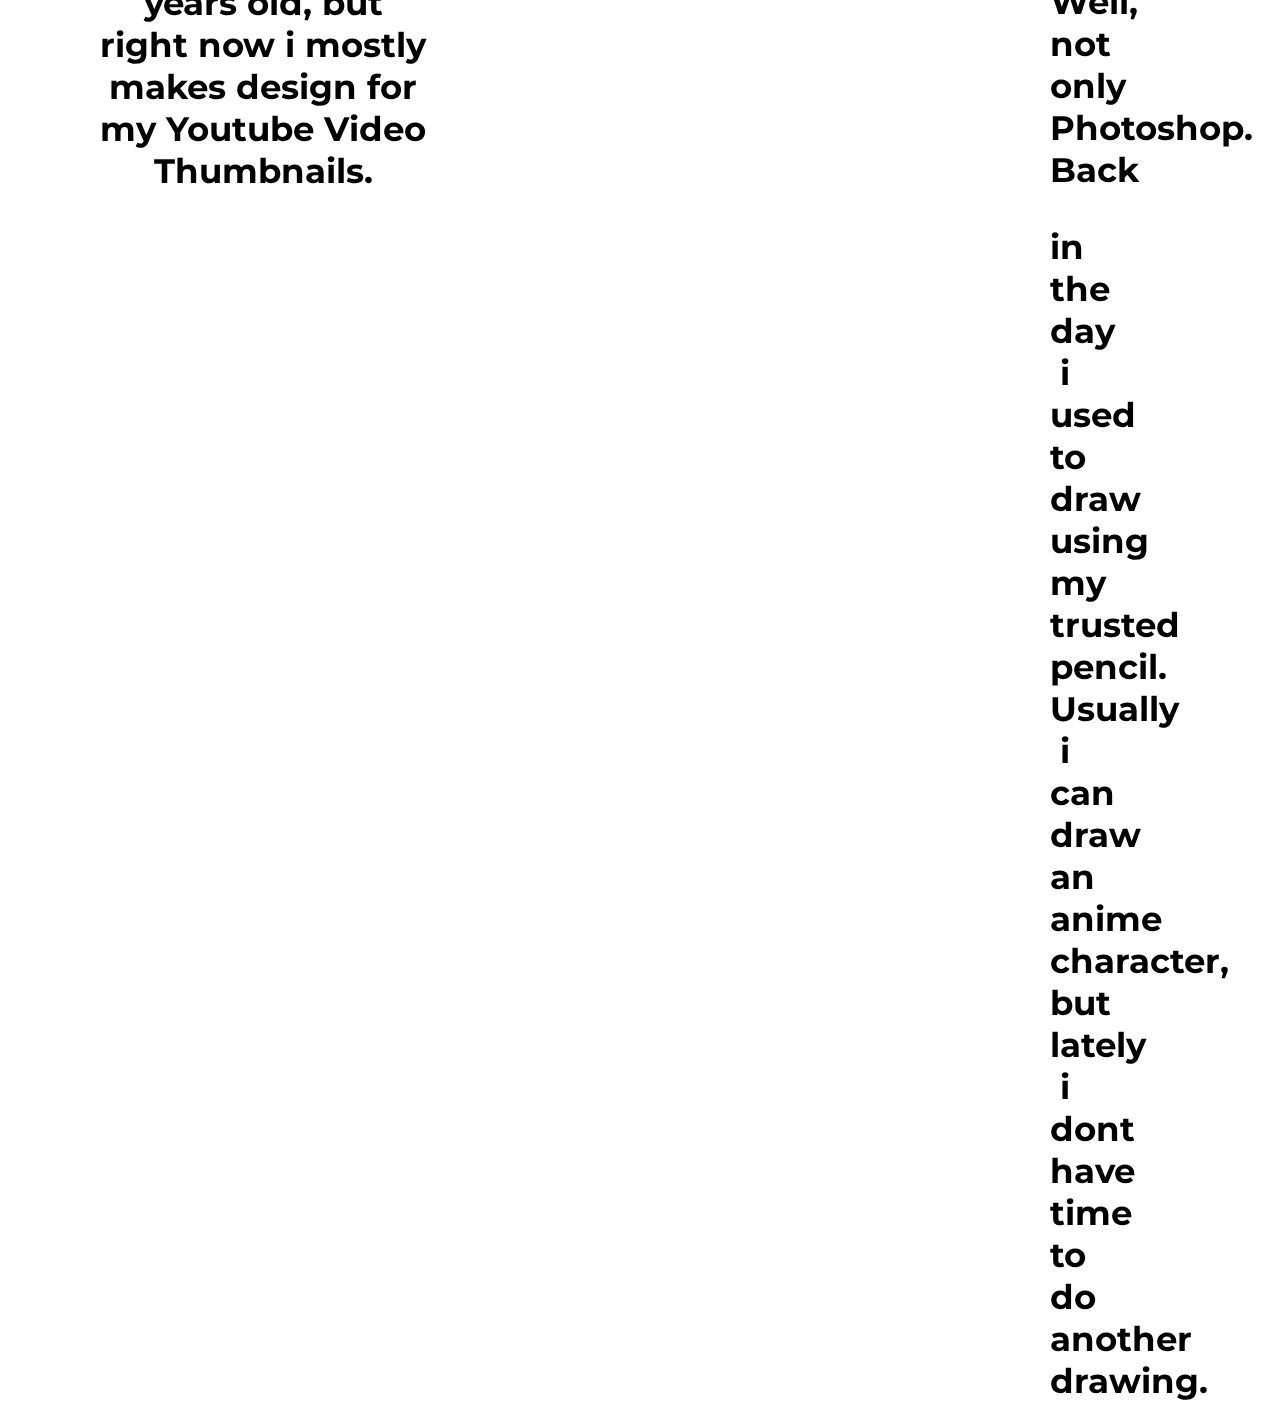
<file: MyProject.html>
<html>
    <head>
        <link type="text/css"
                rel="stylesheet"
                href="css/style.css"/>
                <link href="https://fonts.googleapis.com/css?family=Montserrat:100,200,300,400,500,600,700,800,900&display=swap" rel="stylesheet">
        <title>My Project</title>
    </head>
        <body>
            <div id="container">
            
            <header>
                    <div class = "logoarea">
                        <img class="logo" src="pict/ns-icon.png">
                        <h1 class="NickySan">NICKYSAN
                        </h1><p class = "personalpage">Personal Page</p>
                    </div>

                    <div class = "navigasiarea">
                        <li><a href="MyContact.html">MY CONTACT</a></li>
                        <li><a href="MyGallery.html">MY GALLERY</a></li>
                        <li><a href="MyProject.html">MY PROJECT</a></li>
                        <li><a href="MyInterest.html">MY INTEREST</a></li>
                        <li><a href="index.html">HOME</a></li>
                    </div>
            </header>

            <div class = "banner3">
                <img class="homepict" src="pict/bannerhome.png">
                <h1 class="bannerhi"><center>I will show you...</center></h1>
                <h2 class="bannerns"><center>MY<br>PROJECT</center></h1>
                
            </div>
            
            <div class = "nav111">
                <img class="headcon2" src="pict/headcontainer4.png">
                <img class="projectpict1" src="pict/projectpict1.png">
                
            </div>
            <div class="nav111fill">
                <h1><center>As you guys knew on my Home page, im a Youtuber.
                    I already achieve a Content Creator title on
                    my Channel, and make my own earnings at there.</center>
            </div>

            <div class="nav1112">
                <img class="projectsplit" src="pict/projectsplit.png">
                <img class="projectpict2" src="pict/projectpict2.png">
                <h1>This is one of my coding project that i've ever done
                    with one of my friend at University 1st Grade. We made
                    "Money Converter" that took the money rates at the real
                    database, and used it for my project.
                </h1>

                <img class="projectpict3" src="pict/projectpict3.png">
                <img class="projectpict4" src="pict/ddj-400.png">
                <h2>I ever make a Mixtape with my DJ Skills, it's not really that good,
                    but im still learning more better tricks for my DJ skills.
                </h2>

                <img class="projectpict5" src="pict/projectpict4.png">
                <h3>I have an Experience to use Photoshop aswell. I already took some of
                    the Freelance Job back in the day when i was 17 years old, but right
                    now i mostly makes design for my Youtube Video Thumbnails.
                </h3>

                <img class="projectpict6" src="pict/projectpict5.png">
                <h4>Well, not only Photoshop. Back in the day i used to draw using my trusted
                    pencil. Usually i can draw an anime character, but lately i dont have time
                    to do another drawing.
                </h3>
            </div>

            <div class="footer">
                <img class="emailpict" src="pict/email.png">
                <h1 class="emailtext">My Contact<br>
                    <p>nicky.santano@gmail.com</p></h1>

                <div class="socmed">
                    <img class="profile" src="pict/profile.png">
                    <a href="https://instagram.com/nickysantano">
                        <img class="instagram" src="pict/instagram.png">
                    </a>
                    <a href="https://www.youtube.com/c/NickySanGaming">
                        <img class="youtube" src="pict/youtube.png">
                    </a>
                    <a href="https://www.linkedin.com/in/nickysantano/">
                        <img class="linkedin" src="pict/linkedin.png">
                    </a>
                </div>

                <img class="copyrightpict" src="pict/copyright.png">
                <h1 class="copyrighttext">
                    © Made since 2020<br>
                    <p>by Nicky Santano<br>
                        The Good Guy.
                    </p></h1>
            </div>
                </div>
        </body>
</html>
</file>
<file: css/style.css>
#container{
    
}

.start{
    height: 80px;
}

.body{
    margin: 0;
    font-family: 'Montserrat';
    font-weight: 400;
}


.logoarea{
    float: left;
    background-color:lightgrey;
    height: 80px;
    width: 100%;
    box-shadow: 0px 8px 4px grey;
    position: fixed;
    z-index: 99;
    
}
.logoarea h1{
    margin-bottom: 0px;
    padding-bottom: 0px;
}

.headcon{
    float: left;
    top: 100%;
    position: relative;
    margin-top: -70px;
    height: 79.88px
}

.homeface{
    float: left;
    margin-top: 100px;
    margin-bottom: 0px;
    padding-bottom: 0px;
}

.bannerhi{
    top: 100%;
    margin-top: -400px;
    font-family: calibri;
    font-size: 30px;
    position: absolute;
    top: 50%;
    left: 50%;
    transform: translate(-50%, -50%);
}

.bannerns{
    top: 100%;
    margin-top: -100px;
    font-family: impact;
    font-size: 150px;
    text-shadow: -2px 0 cyan, 0 2px cyan, 2px 0 cyan, 0 -2px cyan;
    position: absolute;
    top: 50%;
    left: 50%;
    transform: translate(-50%, -50%);
}

.logoarea p{
    margin-top: 0px;
}

.nav1{
    margin-top: 500px;
    float: left;
    background-color: rgb(123, 175, 177);
    height:950px;
    width: 90%;
    position: relative;
    top: 400px;
}
.nav1fill{
    margin-top: 500px;
    float: right;
    background-color: rgb(123, 175, 177);
    height:950px;
    width: 10%;
    position: relative;
    top: 400px;
}

.head{
    margin-top: 160px;
    font-family: impact;
    font-size: 75px;

}
body{
    font-family: calibri;
    text-align: inherit;
    margin:0;
    overflow-x: hidden;
}

.nav2{
    float: left;
    background-color: rgb(132, 192, 194);
    height:1000px;
    width: 90%;
    position: relative;
    top: 400px;
}

.nav2fill{
    float: right;
    background-color: rgb(132, 192, 194);
    height:1000px;
    width: 10%;
    position: relative;
    top: 400px;
}

.yttv{
    margin-left: 650px;
    margin-top: 150px;
    width: 65vw;
    height: auto;
}

.button {
    border-radius: 100px;
    background-color: darkcyan;
    border: none;
    color: #FFFFFF;
    text-align: center;
    font-size: 28px;
    padding: 20px;
    width: 200px;
    transition: all 0.5s;
    cursor: pointer;
    margin-left: 680px;
    margin-top: -70px;
    box-shadow: -2px 0 rgb(0, 110, 110), 0 2px rgb(0, 110, 110), 2px 0 rgb(0, 110, 110), 0 -2px rgb(0, 110, 110);
  }
  
  .button span {
    cursor: pointer;
    display: inline-block;
    position: relative;
    transition: 0.5s;
  }
  
  .button span:after {
    content: '\00bb';
    position: absolute;
    opacity: 0;
    top: 0;
    right: -20px;
    transition: 0.5s;
  }
  
  .button:hover span {
    padding-right: 25px;
  }
  
  .button:hover span:after {
    opacity: 1;
    right: 0;
  }

.hereyt{
    margin-left: 200px;
    margin-top: -600px;
    font-family: 'Montserrat';
    font-weight: 400;
    font-size: 50px;
    color: black;
    text-shadow: -1px 0 darkcyan, 0 1px darkcyan, 1px 0 darkcyan, 0 -1px darkcyan;
}

.nav3{
    float: left;
    background-color: rgb(123, 175, 177);
    height:800px;
    width: 90%;
    position: relative;
    top: 400px;
    z-index: 15;
}
.nav3fill{
    float: right;
    background-color: rgb(123, 175, 177);
    height:800px;
    width: 10%;
    position: relative;
    top: 400px;
}

.edu1{
    float: left;
    background-color: rgb(123, 175, 177);
    height:100px;
    width: 100%;
    position: relative;
    top: 400px;
    z-index: 20;
}
.edu1 h1{
    font-family: calibri;
    font-size: 28px;
    margin-left: -1265px;
    margin-top: 580px;
}
.edu1 h2{
    font-family: calibri;
    font-size: 28px;
    margin-left: -450px;
    margin-top: -500px;
}
.edu1 h3{
    font-family: calibri;
    font-size: 28px;
    margin-top: 310px;
    margin-left: 320px;
}
.edu1 h4{
    font-family: calibri;
    font-size: 28px;
    margin-top: -478px;
    margin-left: 1120px;
}

.edupict{
    margin-top: -100px;
    margin-left: 150px;
    z-index: 20;
    width: 80vw;
    height: auto;
}
.sd{
    font-size: 20px;
    margin-top: -200px;
}

.footer{
    float: left;
    background-color: rgb(0, 179, 125);
    height: 150px;
    width: 100%;
    position: relative;
    top: 400px;
    z-index: 20;
}

.emailpict{
    float: left;
    height:75px;
    margin-left:500px;
    margin-top: 25px;
}
.emailtext{
    float: left;
    margin: auto;
    margin-top: 32.5px;
    margin-left: 20px;
    font-family: impact;
}
.emailtext p{
    font-size: 20px;
    font-family: calibri;
    margin-top: -1px;
}


.profile{
    float: left;
    margin-top: 70px;
    margin-left: 120px;
    height: 45%;
}

.instagram{
    float: left;
    margin-left: -130px;
    margin-top: 50px;
    height:50px;
}
.youtube{
    float: left;
    margin-left: -65px;
    margin-top: 5px;
    height:60px;
}
.linkedin{
    float: left;
    margin-left: 12px;
    margin-top: 50px;
    height:50px;
}

.copyrightpict{
    float: left;
    height:75px;
    margin-top: 25px;
    margin-left: 75px;
}
.copyrighttext{
    font-family: calibri;
    float: left;
    margin: auto;
    margin-top: 25px;
    margin-left: 20px;
    font-size: 20px;
}
.copyrighttext p{
    font-size: 20px;
    margin-top: -1px;
    margin-left: 22.5px;
}

.NickySan{
    font-family: impact;
    margin-top: 6px;
    font-size: 40px;
    margin-left: 20px;
    text-shadow: -1px 0 cyan, 0 1px cyan, 1px 0 cyan, 0 -1px cyan;
}
.personalpage{
    margin-top: 1px;
    font-size: 16px;
}

.banner{
    margin-top: -20px;
    padding-top: 0px;
    width: 100%;
    height: 1000px;
    top: 100px;
    background-color: lightsalmon;
    position: fixed;
}

.navigasiarea{
    margin-left: 955px;
    float: right;
    background-color: lightgrey;
    float: right;
    height: 60px;
    width: 48.5%;
    list-style-type: none;
    padding: 10px;
    position: fixed;
    z-index: 99;
}

.navigasiarea li{
    font-family: calibri;
    float: right;
    padding: 10px;
    font-size:18px;
    margin-top: 10px;
    margin-right: 25px;
}


.logo{
    float: left;
    position: relative;
    width:70px;
    height:70px;
    float: left;
    margin-top: 5px;
    margin-left: 5px;
    padding-right: 5px;
    text-shadow: -2px 0 cyan, 0 2px cyan, 2px 0 cyan, 0 -2px cyan;
    z-index: 20;
}

.navigasiarea a{
    color: black;
    text-decoration: none;
}

li a:hover{
    background-color: silver;
}
li a:active{
    background-color: cyan;
}

@media screen and (max-width: 1080px) {
    .logoarea{
        width: 100%;
    }
    .logo{
        float: left;
    }
    .logoarea h1{
        display: none;
    }
    .personalpage{
        display: none;
    }
    .banner{
        display: none;
    }
    .bannerhi{
        display: none;
    }
    .bannerns{
        display: none;
    }

    .headcon{
        display: none;
    }
    .navigasiarea{
        float: left;
        margin-left: 30%;
        width: 70%;
        height: 1%;
    }
    .navigasiarea a{
        font-size: 12px;
    }
    .navigasiarea li{
        padding: 1%;
        margin-top: 0%;
    }
    .nav1{
        margin-top: 0%;
        width: 100%;
        padding-left: 3%;
        padding-right: 3%;
        padding-bottom: 10%;
        height: 50%;
        top: 0px;
    }
    .nav1fill{
        display: none;
    }

    .nav2{
        padding-bottom: 10%;
        padding-left: 3%;
        padding-right: 3%;
        width: 100%;
        margin-top: 0%;
        height: 20%;
        top: 0%;
    }
    .nav2fill{
        display: none;
    }

    .nav3{
        display: none;
    }
    .nav3fill{
        display: none;
    }

    .edu1{
        display: none;
    }
    .homeface{
        width: 100%;
        margin-left: 0%;
    }
    
    .head{
        margin-top: 1%;
        text-align: center;
        font-size: 38px;
    }
    .body{
        margin-top: 0px;
        margin-left: -5%;
        padding-left: 5%;
        font-size: 20px;
    }

    .yttv{
        margin-left: 0%;
        margin-top: 5%;
        width: 100%;
    }
    .hereyt{
        margin-top: -0%;
        margin-left: 0%;
        text-align: center;
        font-size: 22px;
        text-shadow: -0.5px 0 darkcyan, 0 0.5px darkcyan, 0.5px 0 darkcyan, 0 -0.5px darkcyan;
    }
    .button{
        text-align: center;
        margin-top: 1%;
        margin-left: 25%;

    }
    .footer{
        width: 106.25%;
        top: 0%;
        height: 3%;
    }
    .emailpict,.profile,.instagram,.youtube,.linkedin,.copyrightpict{
        display: none;
    }
    .emailtext{
        margin-left: 5%;
        font-size: 22px;
    }
    .emailtext p{
        font-size: 16px;
    }
    .copyrighttext{
        margin-left: 5%;
        font-size: 18px;
    }
    .copyrighttext p{
        font-size: 18px;
    }

}


/* MY INTEREST*/

.banner2{
    margin-top: -20px;
    padding-top: 0px;
    width: 100%;
    height: 1000px;
    top: 100px;
    background-color: rgb(45, 184, 189);
    position: fixed;
}

.static {
    position:absolute;
    background: white;
    margin-top: -395px;
    margin-left: 1175px;
  }
  
  .static:hover {
    opacity:0;
    margin-top: -395px;
    margin-left: 11750px;
  }
.active{
    margin-top: -395px;
    margin-left: 1175px;
}

.headcon2{
    float: left;
    top: 100%;
    position: relative;
    margin-top: -1000px;
    height: 79.88px;
}
.headcon2flip{
    float: left;
    top: 100%;
    position: relative;
    margin-top: 300px;
    margin-left: -1013px;
    height: 79.88px;
}

.headcon3{
    float: left;
    top: 100%;
    position: relative;
    margin-top: -50px;
    height: 79.88px;
}
.headcon3flip{
    float: left;
    top: 100%;
    position: relative;
    margin-top: 190px;
    height: 79.88px;
}

.headcon22{
    float: left;
    top: 100%;
    position: relative;
    margin-top: 425px;
    margin-left: -1013px;
    height: 79.88px;
}

.navInterest{
    margin-top: 500px;
    float: left;
    background-color: rgb(225, 231, 137);
    height:950px;
    width: 50%;
    position: relative;
    top: 400px;
}
.navInterestfill{
    margin-top: 500px;
    float: right;
    background-color: rgb(225, 231, 137);
    height:950px;
    width: 50%;
    position: relative;
    top: 400px;
}
.navInterestfill2{
    margin-top: 500px;
    float: left;
    background-color: rgb(137, 231, 179);
    height:950px;
    width: 50%;
    position: relative;
    top: 400px;
}
.navInterest2{
    margin-top: 500px;
    float: right;
    background-color: rgb(137, 231, 179);
    height:950px;
    width: 50%;
    position: relative;
    top: 400px;
}

.pict1{
    width: 640px;
    height: 420px;
    margin-left: 20%;
    margin-top: 250px;
    box-shadow: -5px 0 darkcyan, 0 5px darkcyan, 5px 0 darkcyan, 0 -5px darkcyan;
}
.contentpict1{
    margin-top: 350px;
}
.contentpict1:hover{
    color: white;
    transition: 0.25s;
    margin-top: 350px;
    text-shadow: 2px 2px 4px #000000;
}

.pict2{
    width: 720px;
    height: 420px;
    margin-left: 5%;
    margin-top: -250px;
    box-shadow: -5px 0 darkcyan, 0 5px darkcyan, 5px 0 darkcyan, 0 -5px darkcyan;
}
.contentpict2{
    margin-top:225px;
    text-align: right;
}

.contentpict2:hover{
    color: white;
    transition: 0.25s;
    margin-top: 225px;
    text-shadow: 2px 2px 4px #000000;
}

/*My Project*/
.banner3{
    margin-top: -20px;
    padding-top: 0px;
    width: 100%;
    height: 1000px;
    top: 100px;
    background-color: rgb(76, 163, 149);
    position: fixed;
}
.nav111{
    margin-top: 500px;
    float: left;
    background-color: rgb(109, 206, 122);
    height:950px;
    width: 50%;
    position: relative;
    top: 400px;
}
.nav111fill{
    margin-top: 500px;
    float: left;
    background-color: rgb(109, 206, 122);
    height:800px;
    width: 50%;
    position: relative;
    top: 400px;
}
.nav111fill h1{
    float: right;
    margin-top: 280px;
    margin-right: 400px;
    width: 50%;
    font-family: 'Montserrat';
}

.projectpict1{
    height: 500px;
    margin-top: 100px;
}


.nav1112{
    float: left;
    background-color: rgb(213, 170, 253);
    height:2500px;
    width: 100%;
    position: relative;
    top: 400px;
    margin-right: 1000px;
    margin-top: -200px;
    font-family: 'Montserrat';
}
.nav1112 h1{
    margin-left: 150px;
    margin-top: 300px;
    text-align: right;
}
.nav1112 h2{
    margin-right: 150px;
    margin-top: 600px;
    text-align: left;
    font-size: 34px;
}
.nav1112 h3{
    margin-right: 30%;
    padding-left: 100px;
    padding-right: 470px;
    margin-top: 800px;
    text-align: center;
    font-size: 34px;
}
.nav1112 h4{
    margin-left: 1050px;
    padding-right: 200px;
    margin-top: -245px;
    text-align: center;
    font-size: 34px;
}

.projectpict2{
    float: right;
    height: 700px;
    margin-top: 50px;
    padding-left: 50px;
}


.projectpict3{
    float: left;
    height: 700px;
    margin-top: 50px;
}


.projectpict4{
    float: left;
    height: 700px;
    margin-top: -400px;
    margin-left: 50px;
}


.projectpict5{
    float: left;
    height: 500px;
    margin-top: 200px;
    margin-left: -700px;
}


.projectpict6{
    float: right;
    height: 600px;
    margin-top: -825px;
}


.projectsplit{
    margin-top: -50px;
}

/* MY GALLERY */
.banner4{
    margin-top: -20px;
    padding-top: 0px;
    width: 100%;
    height: 1000px;
    top: 100px;
    background-color: rgb(151, 231, 127);
    position: fixed;
}


.slider-holder{
            width: 700px;
            height: 400px;
            background-color: yellow;
            margin-left: auto;
            margin-right: auto;
            margin-top: 100px;
            text-align: center;
            overflow: hidden;
            box-shadow: -3px 0 orange, 0 3px orange, 3px 0 orange, 0 -3px orange;
        }
       
        .image-holder{
            width: 2400px;
            background-color: black;
            height: 400px;
            clear: both;
            position: relative;
           
            -webkit-transition: left 2s;
            -moz-transition: left 2s;
            -o-transition: left 2s;
            transition: left 2s;
        }
       
        .slider-image{
            float: left;
            margin: 0px;
            padding: 0px;
            position: relative;
        }
       
        #slider-image-1:target ~ .image-holder{
            left: 0px;
        }
       
        #slider-image-2:target ~ .image-holder{
            left: -800px;
        }
       
        #slider-image-3:target ~ .image-holder{
            left: -1600px;
        }
       
        .button-holder{
            position: relative;
            top: -20px;
        }
       
        .slider-change
        {
            display: inline-block;
            height: 10px;
            width: 10px;
            border-radius: 5px;
            background-color: darkcyan;
        }

.galleryhead{
    height: 400px;
    margin-right: 86.3px;
}



.navgallery{
    margin-top: 500px;
    float: left;
    background-color: rgb(206, 132, 109);
    height:650px;
    width: 100%;
    position: relative;
    top: 400px;
}
.navgallery2{
    float: left;
    margin-top: -400px;
    padding-bottom: 30px;
    background-color: rgb(109, 206, 193);
    height:1200px;
    width: 100%;
    position: relative;
    top: 400px;
    padding-top: 100px;
}
.navgallery2 hr{
    border: 10px solid rgb(103, 103, 255);
    box-shadow: -2px 0 cyan, 0 2px cyan, 2px 0 cyan, 0 -2px cyan;
    border-radius: 5px;
    width: 50%;
}
.navgallery h2{
    text-align: center;
    font-size: 70px;
    font-family: impact;
    text-shadow: -2px 0 cyan, 0 2px cyan, 2px 0 cyan, 0 -2px cyan;
}
.headcon4{
    margin-top: 75px;
}

.galleryimg{
    height: 20%;
    padding: 10px;
    padding-top: 50px;
    margin-left: 7.25%;
    padding-bottom: 10px;
}


/* MY CONTACT */

.box{
    float: left;
    width: 50%;
    margin-left: 25%;
    margin-top: 2%;
    padding-top: 5%;
}
.box:hover{
    transition: 0.25s;
    box-shadow: 0 4px 8px 0 rgba(0, 0, 0, 0.2), 0 6px 20px 0 rgba(0, 0, 0, 0.19);
}


.banner5{
    margin-top: -20px;
    padding-top: 0px;
    width: 100%;
    height: 1000px;
    top: 100px;
    background-color: rgb(236, 243, 139);
    position: fixed;
}

.navcontact{
    margin-top: 500px;
    float: left;
    background-color: rgb(231, 175, 137);
    height:950px;
    width: 100%;
    position: relative;
    top: 400px;
}

.headcon5{
    margin-top: -2.5%;
}

.instacontact{
    height: 15%;
}
.ytcontact{
    margin-right: 5%;
    height: 20%;
}
.sosmed img{
    height: 20%;
}

.sosmed2 img{
    height: 20%;
    float: left;
    margin-left: 11%;
    padding-bottom: 10%;
}
.sosmed2 h2{
    padding-top: 4%;
    margin-right: 35%;
    text-align: center;
    font-size: 50px;
    font-family: impact;
}

.linkedincontact{
    display: inline-block;
    clear: both;
    padding-left: 30%;
    margin-top: -5%;
}

.twittercontact{
    height: 18%;
    margin-left: 23%;
    margin-top: -20%;
}

.navtextbox{
    float: left;
    background-color: rgb(231, 175, 137);
    height:1000px;
    width: 100%;
    position: relative;
    top: 400px;
    padding-left: 2%;
    padding-right: 2%;
}

.navtextbox hr{
    margin-top: 5%;
    border: 2px solid rgb(68, 68, 68);
    border-radius: 5px;
    width: 85%;
}
.navtextbox h3{
    float: left;
    font-size: 28px;
}

.textareamsg{
    border: 2px solid black;
    border-radius: 10px;
    width: 50%;
    padding-bottom: 8%;
    margin-left: 25%;
    margin-top: 5%;
    background-color: rgb(202, 168, 99);
}

.textareaname h2{
    margin-top: 10%;
    text-align: center;
    font-size: 48px;
    font-family: impact;
}
.textareaname h3{
    margin-top: 1%;
    margin-left: -14%;
    resize: vertical;
    font-size: 28px;
    font-family: calibri;
    margin-left: 15%;
}

.textareaemail{
    clear: both;
}
.textareaname textarea{
    margin-top: 1.7%;
    margin-left: 2%;
    resize: none;
    font-size: 20px;
    font-family: calibri;
    border-radius: 5px;
}

.textareaemail textarea{
    margin-left: 1.75%;
    resize: none;
    font-size: 20px;
    font-family: calibri;
    font-weight: 100;
    border-radius: 5px;
}
.textareaemail h3{
    margin-top: -0.25%;
    margin-left: 15%;
}

.textareacontent textarea{
    margin-top: 1%;
    margin-left: -14%;
    resize: vertical;
    font-size: 20px;
    font-family: calibri;
    border-radius: 5px;
}

.btnsubmit{
    float: right;
    margin-right: 20%;
    margin-top: 3%;
    padding: 1%;
    color: white;
    background-color: rgb(126, 126, 126);
    border: 2px solid rgb(82, 82, 82);
    border-radius: 5px;
    font-size: 18px;
}
.btnsubmit:hover{
    transition: 0.25s;
    box-shadow: 0 4px 8px 0 orange, 0 6px 20px 0 orange;
    color: orange;
}
</file>
